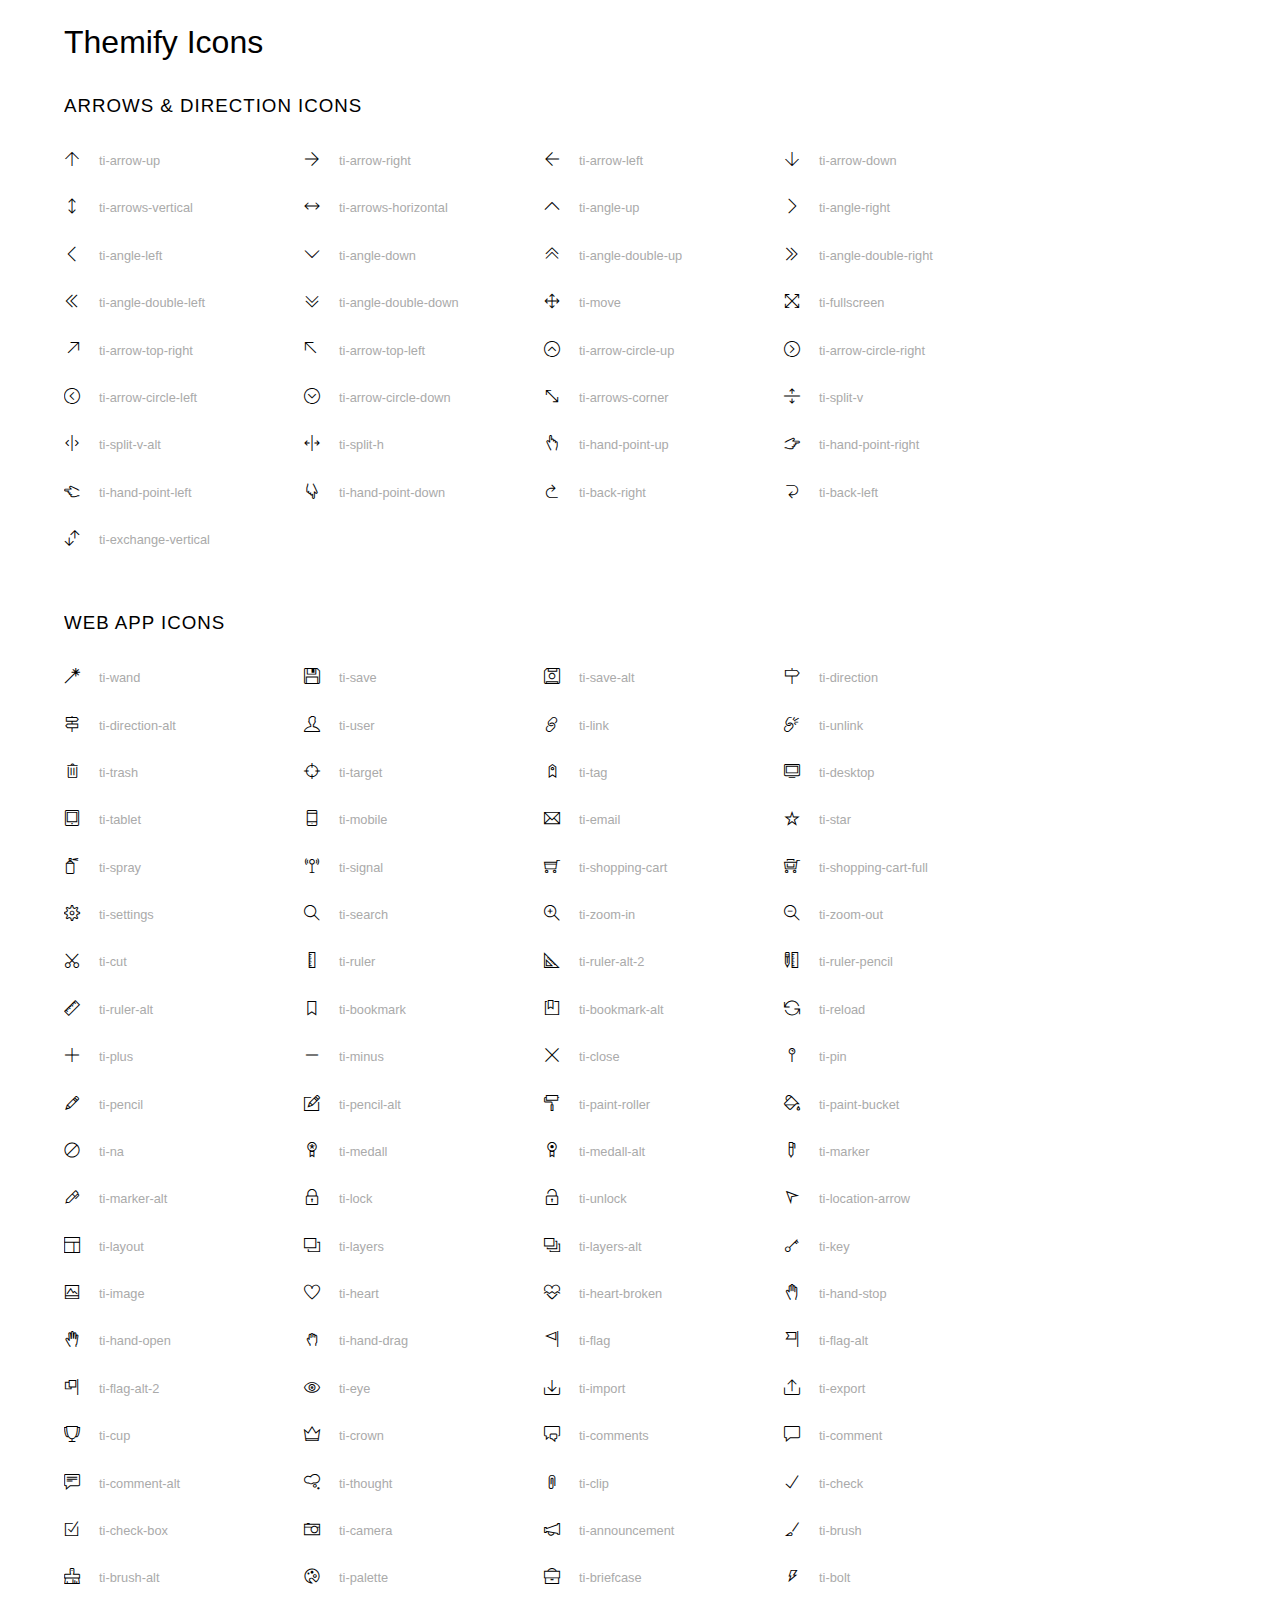
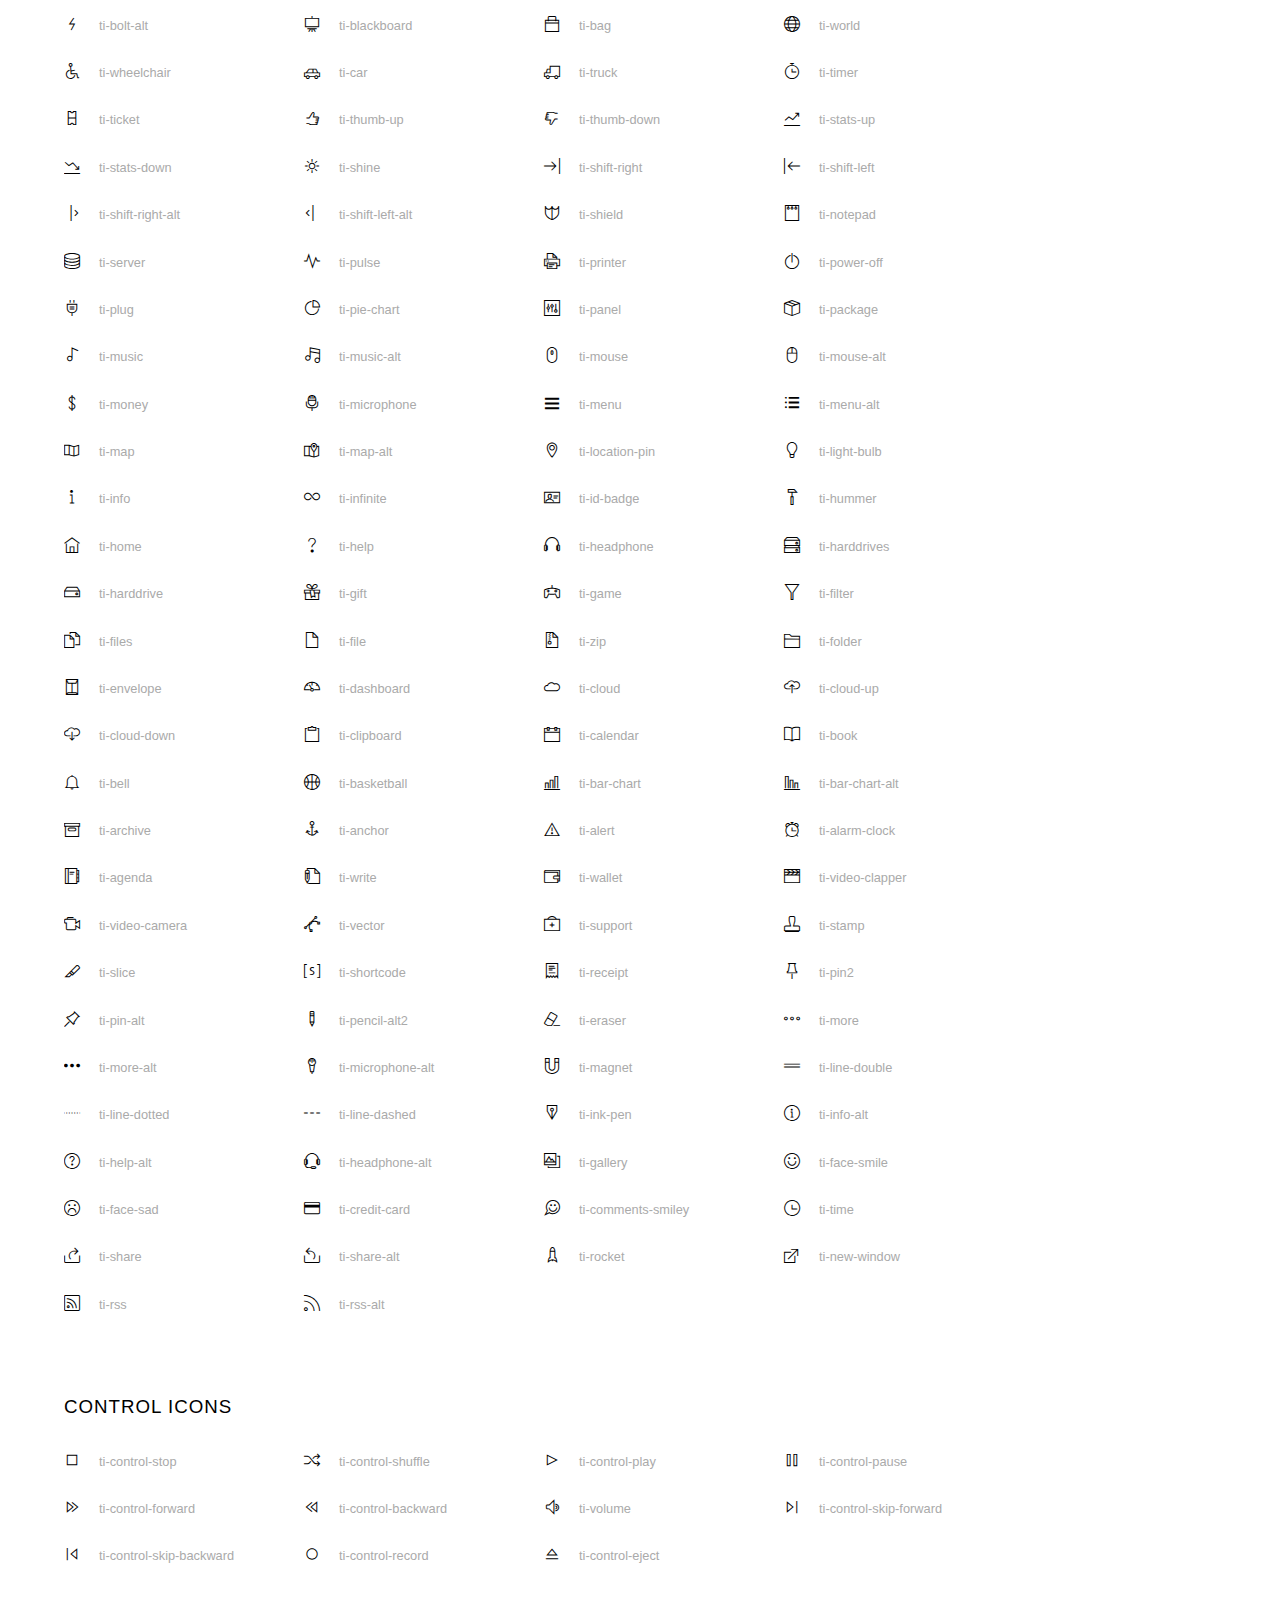
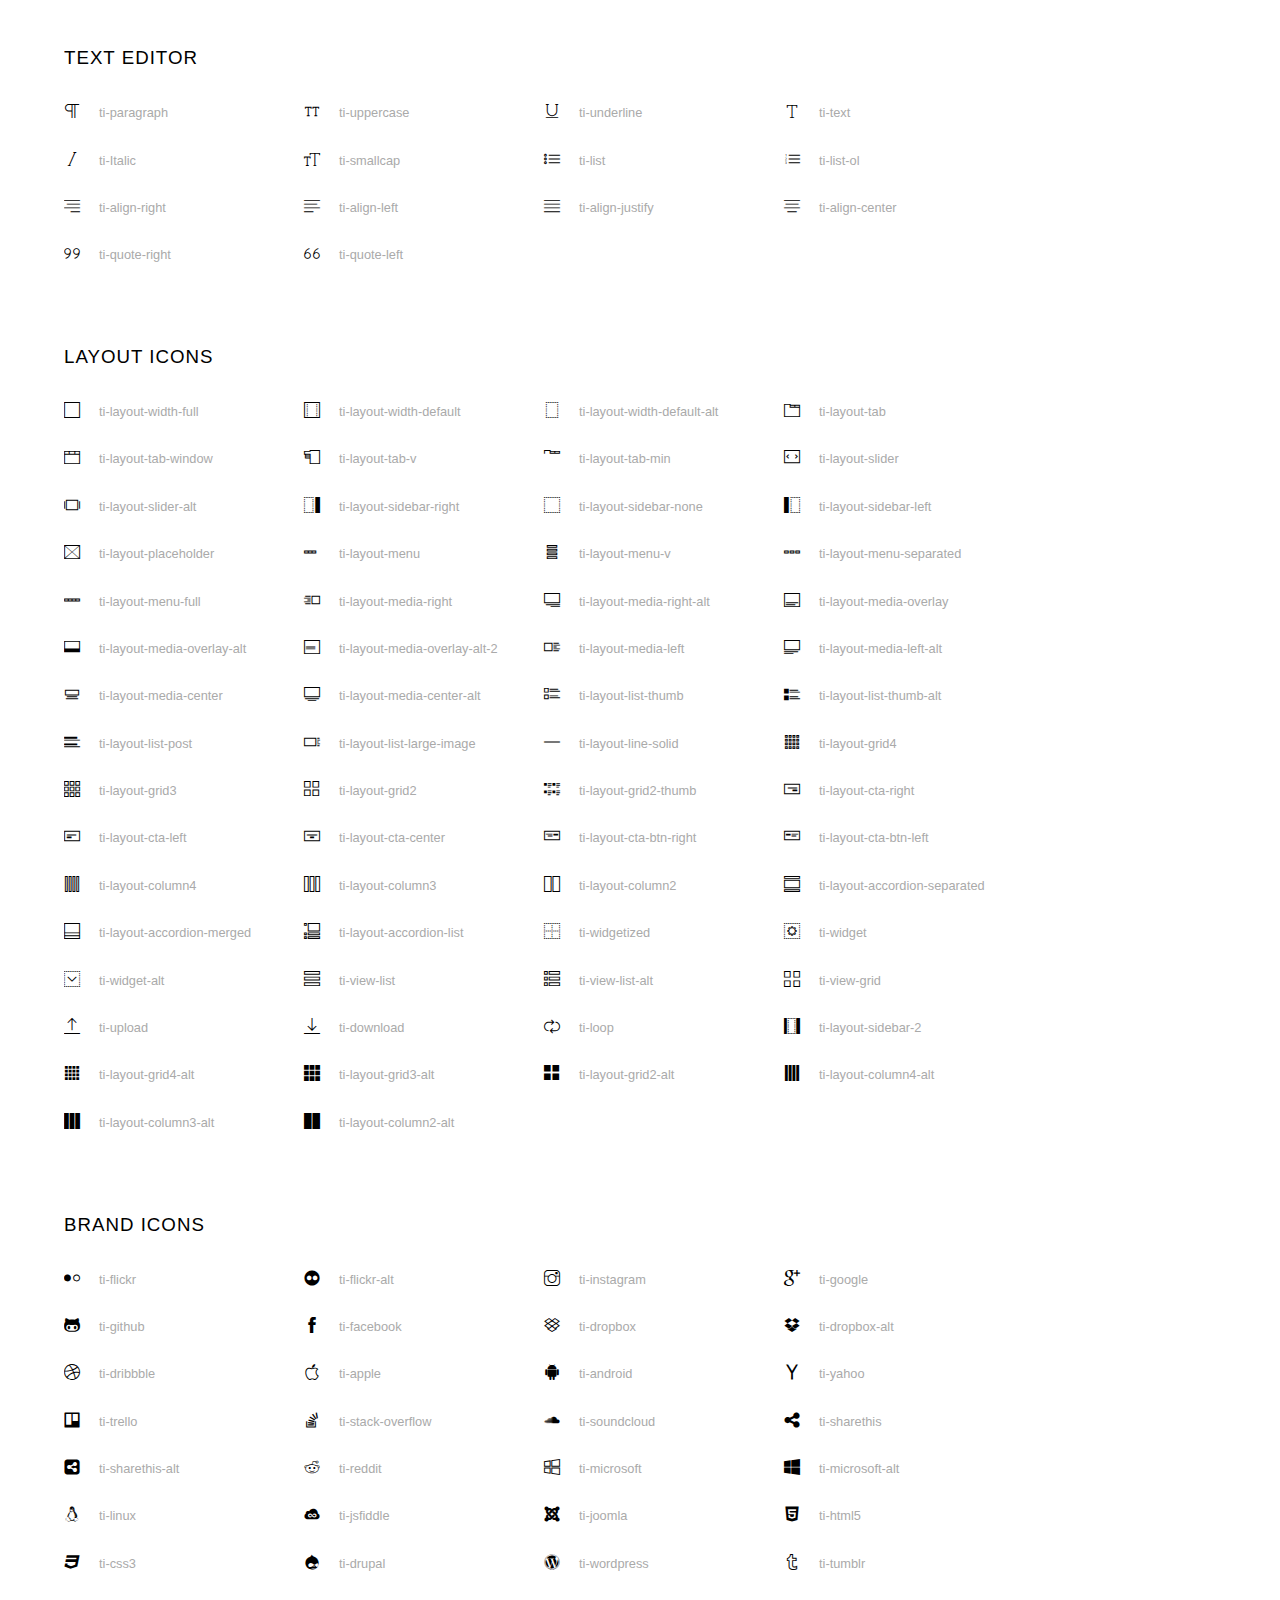
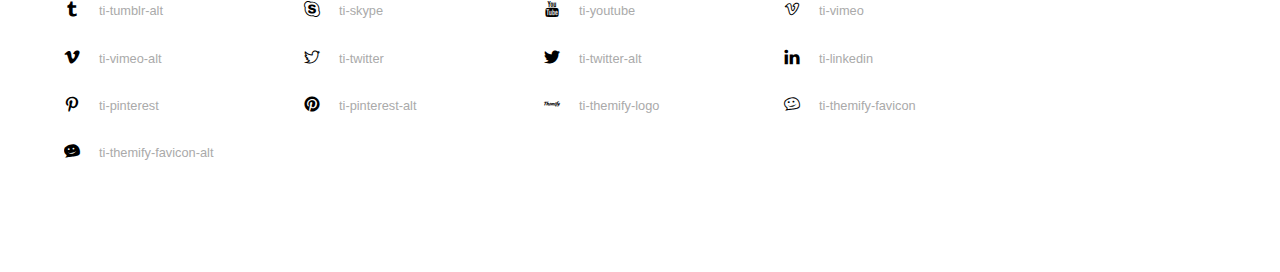
<file: assets/fonts/themify-icons/index.html>
<!doctype html>
<html>
<head>
	<meta charset="utf-8">
	<title>Themify Icon Font</title>
	<meta name="viewport" content="width=device-width">
	<link rel="stylesheet" href="demo-files/demo.css">
	<link rel="stylesheet" href="themify-icons.css">
	<!--[if lt IE 8]><!-->
	<link rel="stylesheet" href="ie7/ie7.css">
	<!--<![endif]-->
</head>
<body>
	<h1>Themify Icons</h1>

	<div class="icon-section">

		<div class="icon-section">
			<h3>Arrows &amp; Direction Icons </h3>

			<div class="icon-container">
				<span class="ti-arrow-up"></span><span class="icon-name"> ti-arrow-up</span>
			</div>
			<div class="icon-container">
				<span class="ti-arrow-right"></span><span class="icon-name"> ti-arrow-right</span>
			</div>
			<div class="icon-container">
				<span class="ti-arrow-left"></span><span class="icon-name"> ti-arrow-left</span>
			</div>
			<div class="icon-container">
				<span class="ti-arrow-down"></span><span class="icon-name"> ti-arrow-down</span>
			</div>
			<div class="icon-container">
				<span class="ti-arrows-vertical"></span><span class="icon-name"> ti-arrows-vertical</span>
			</div>
			<div class="icon-container">
				<span class="ti-arrows-horizontal"></span><span class="icon-name"> ti-arrows-horizontal</span>
			</div>
			<div class="icon-container">
				<span class="ti-angle-up"></span><span class="icon-name"> ti-angle-up</span>
			</div>
			<div class="icon-container">
				<span class="ti-angle-right"></span><span class="icon-name"> ti-angle-right</span>
			</div>
			<div class="icon-container">
				<span class="ti-angle-left"></span><span class="icon-name"> ti-angle-left</span>
			</div>
			<div class="icon-container">
				<span class="ti-angle-down"></span><span class="icon-name"> ti-angle-down</span>
			</div>	
			<div class="icon-container">
				<span class="ti-angle-double-up"></span><span class="icon-name"> ti-angle-double-up</span>
			</div>
			<div class="icon-container">
				<span class="ti-angle-double-right"></span><span class="icon-name"> ti-angle-double-right</span>
			</div>
			<div class="icon-container">
				<span class="ti-angle-double-left"></span><span class="icon-name"> ti-angle-double-left</span>
			</div>
			<div class="icon-container">
				<span class="ti-angle-double-down"></span><span class="icon-name"> ti-angle-double-down</span>
			</div>					
			<div class="icon-container">
				<span class="ti-move"></span><span class="icon-name"> ti-move</span>
			</div>
			<div class="icon-container">
				<span class="ti-fullscreen"></span><span class="icon-name"> ti-fullscreen</span>
			</div>
			<div class="icon-container">
				<span class="ti-arrow-top-right"></span><span class="icon-name"> ti-arrow-top-right</span>
			</div>
			<div class="icon-container">
				<span class="ti-arrow-top-left"></span><span class="icon-name"> ti-arrow-top-left</span>
			</div>
			<div class="icon-container">
				<span class="ti-arrow-circle-up"></span><span class="icon-name"> ti-arrow-circle-up</span>
			</div>
			<div class="icon-container">
				<span class="ti-arrow-circle-right"></span><span class="icon-name"> ti-arrow-circle-right</span>
			</div>
			<div class="icon-container">
				<span class="ti-arrow-circle-left"></span><span class="icon-name"> ti-arrow-circle-left</span>
			</div>
			<div class="icon-container">
				<span class="ti-arrow-circle-down"></span><span class="icon-name"> ti-arrow-circle-down</span>
			</div>
			<div class="icon-container">
				<span class="ti-arrows-corner"></span><span class="icon-name"> ti-arrows-corner</span>
			</div>
			<div class="icon-container">
				<span class="ti-split-v"></span><span class="icon-name"> ti-split-v</span>
			</div>

			<div class="icon-container">
				<span class="ti-split-v-alt"></span><span class="icon-name"> ti-split-v-alt</span>
			</div>
			<div class="icon-container">
				<span class="ti-split-h"></span><span class="icon-name"> ti-split-h</span>
			</div>
			<div class="icon-container">
				<span class="ti-hand-point-up"></span><span class="icon-name"> ti-hand-point-up</span>
			</div>
			<div class="icon-container">
				<span class="ti-hand-point-right"></span><span class="icon-name"> ti-hand-point-right</span>
			</div>
			<div class="icon-container">
				<span class="ti-hand-point-left"></span><span class="icon-name"> ti-hand-point-left</span>
			</div>
			<div class="icon-container">
				<span class="ti-hand-point-down"></span><span class="icon-name"> ti-hand-point-down</span>
			</div>
			<div class="icon-container">
				<span class="ti-back-right"></span><span class="icon-name"> ti-back-right</span>
			</div>
			<div class="icon-container">
				<span class="ti-back-left"></span><span class="icon-name"> ti-back-left</span>
			</div>
			<div class="icon-container">
				<span class="ti-exchange-vertical"></span><span class="icon-name"> ti-exchange-vertical</span>
			</div>

		</div> <!-- Arrows Icons -->



		<h3>Web App Icons</h3>
		
		<div class="icon-section">

			<div class="icon-container">
				<span class="ti-wand"></span><span class="icon-name"> ti-wand</span>
			</div>
			<div class="icon-container">
				<span class="ti-save"></span><span class="icon-name"> ti-save</span>
			</div>
			<div class="icon-container">
				<span class="ti-save-alt"></span><span class="icon-name"> ti-save-alt</span>
			</div>

			<div class="icon-container">
				<span class="ti-direction"></span><span class="icon-name"> ti-direction</span>
			</div>
			<div class="icon-container">
				<span class="ti-direction-alt"></span><span class="icon-name"> ti-direction-alt</span>
			</div>
			<div class="icon-container">
				<span class="ti-user"></span><span class="icon-name"> ti-user</span>
			</div>
			<div class="icon-container">
				<span class="ti-link"></span><span class="icon-name"> ti-link</span>
			</div>
			<div class="icon-container">
				<span class="ti-unlink"></span><span class="icon-name"> ti-unlink</span>
			</div>
			<div class="icon-container">
				<span class="ti-trash"></span><span class="icon-name"> ti-trash</span>
			</div>
			<div class="icon-container">
				<span class="ti-target"></span><span class="icon-name"> ti-target</span>
			</div>
			<div class="icon-container">
				<span class="ti-tag"></span><span class="icon-name"> ti-tag</span>
			</div>
			<div class="icon-container">
				<span class="ti-desktop"></span><span class="icon-name"> ti-desktop</span>
			</div>
			<div class="icon-container">
				<span class="ti-tablet"></span><span class="icon-name"> ti-tablet</span>
			</div>
			<div class="icon-container">
				<span class="ti-mobile"></span><span class="icon-name"> ti-mobile</span>
			</div>
			<div class="icon-container">
				<span class="ti-email"></span><span class="icon-name"> ti-email</span>
			</div>	
			<div class="icon-container">
				<span class="ti-star"></span><span class="icon-name"> ti-star</span>
			</div>
			<div class="icon-container">
				<span class="ti-spray"></span><span class="icon-name"> ti-spray</span>
			</div>
			<div class="icon-container">
				<span class="ti-signal"></span><span class="icon-name"> ti-signal</span>
			</div>
			<div class="icon-container">
				<span class="ti-shopping-cart"></span><span class="icon-name"> ti-shopping-cart</span>
			</div>
			<div class="icon-container">
				<span class="ti-shopping-cart-full"></span><span class="icon-name"> ti-shopping-cart-full</span>
			</div>
			<div class="icon-container">
				<span class="ti-settings"></span><span class="icon-name"> ti-settings</span>
			</div>
			<div class="icon-container">
				<span class="ti-search"></span><span class="icon-name"> ti-search</span>
			</div>
			<div class="icon-container">
				<span class="ti-zoom-in"></span><span class="icon-name"> ti-zoom-in</span>
			</div>
			<div class="icon-container">
				<span class="ti-zoom-out"></span><span class="icon-name"> ti-zoom-out</span>
			</div>
			<div class="icon-container">
				<span class="ti-cut"></span><span class="icon-name"> ti-cut</span>
			</div>
			<div class="icon-container">
				<span class="ti-ruler"></span><span class="icon-name"> ti-ruler</span>
			</div>
			<div class="icon-container">
				<span class="ti-ruler-alt-2"></span><span class="icon-name"> ti-ruler-alt-2</span>
			</div>			
			<div class="icon-container">
				<span class="ti-ruler-pencil"></span><span class="icon-name"> ti-ruler-pencil</span>
			</div>
			<div class="icon-container">
				<span class="ti-ruler-alt"></span><span class="icon-name"> ti-ruler-alt</span>
			</div>
			<div class="icon-container">
				<span class="ti-bookmark"></span><span class="icon-name"> ti-bookmark</span>
			</div>
			<div class="icon-container">
				<span class="ti-bookmark-alt"></span><span class="icon-name"> ti-bookmark-alt</span>
			</div>
			<div class="icon-container">
				<span class="ti-reload"></span><span class="icon-name"> ti-reload</span>
			</div>
			<div class="icon-container">
				<span class="ti-plus"></span><span class="icon-name"> ti-plus</span>
			</div>
			<div class="icon-container">
				<span class="ti-minus"></span><span class="icon-name"> ti-minus</span>
			</div>
			<div class="icon-container">
				<span class="ti-close"></span><span class="icon-name"> ti-close</span>
			</div>			
			<div class="icon-container">
				<span class="ti-pin"></span><span class="icon-name"> ti-pin</span>
			</div>
			<div class="icon-container">
				<span class="ti-pencil"></span><span class="icon-name"> ti-pencil</span>
			</div>
					
		  	<div class="icon-container">
				<span class="ti-pencil-alt"></span><span class="icon-name"> ti-pencil-alt</span>
			</div>
			<div class="icon-container">
				<span class="ti-paint-roller"></span><span class="icon-name"> ti-paint-roller</span>
			</div>
			<div class="icon-container">
				<span class="ti-paint-bucket"></span><span class="icon-name"> ti-paint-bucket</span>
			</div>
			<div class="icon-container">
				<span class="ti-na"></span><span class="icon-name"> ti-na</span>
			</div>
			<div class="icon-container">
				<span class="ti-medall"></span><span class="icon-name"> ti-medall</span>
			</div>
			<div class="icon-container">
				<span class="ti-medall-alt"></span><span class="icon-name"> ti-medall-alt</span>
			</div>
			<div class="icon-container">
				<span class="ti-marker"></span><span class="icon-name"> ti-marker</span>
			</div>
			<div class="icon-container">
				<span class="ti-marker-alt"></span><span class="icon-name"> ti-marker-alt</span>
			</div>

			<div class="icon-container">
				<span class="ti-lock"></span><span class="icon-name"> ti-lock</span>
			</div>
			<div class="icon-container">
				<span class="ti-unlock"></span><span class="icon-name"> ti-unlock</span>
			</div>
			<div class="icon-container">
				<span class="ti-location-arrow"></span><span class="icon-name"> ti-location-arrow</span>
			</div>
			<div class="icon-container">
				<span class="ti-layout"></span><span class="icon-name"> ti-layout</span>
			</div>
			<div class="icon-container">
				<span class="ti-layers"></span><span class="icon-name"> ti-layers</span>
			</div>
			<div class="icon-container">
				<span class="ti-layers-alt"></span><span class="icon-name"> ti-layers-alt</span>
			</div>
			<div class="icon-container">
				<span class="ti-key"></span><span class="icon-name"> ti-key</span>
			</div>
			<div class="icon-container">
				<span class="ti-image"></span><span class="icon-name"> ti-image</span>
			</div>
			<div class="icon-container">
				<span class="ti-heart"></span><span class="icon-name"> ti-heart</span>
			</div>
			<div class="icon-container">
				<span class="ti-heart-broken"></span><span class="icon-name"> ti-heart-broken</span>
			</div>
			<div class="icon-container">
				<span class="ti-hand-stop"></span><span class="icon-name"> ti-hand-stop</span>
			</div>
			<div class="icon-container">
				<span class="ti-hand-open"></span><span class="icon-name"> ti-hand-open</span>
			</div>
			<div class="icon-container">
				<span class="ti-hand-drag"></span><span class="icon-name"> ti-hand-drag</span>
			</div>
			<div class="icon-container">
				<span class="ti-flag"></span><span class="icon-name"> ti-flag</span>
			</div>
			<div class="icon-container">
				<span class="ti-flag-alt"></span><span class="icon-name"> ti-flag-alt</span>
			</div>
			<div class="icon-container">
				<span class="ti-flag-alt-2"></span><span class="icon-name"> ti-flag-alt-2</span>
			</div>
			<div class="icon-container">
				<span class="ti-eye"></span><span class="icon-name"> ti-eye</span>
			</div>
			<div class="icon-container">
				<span class="ti-import"></span><span class="icon-name"> ti-import</span>
			</div>			
			<div class="icon-container">
				<span class="ti-export"></span><span class="icon-name"> ti-export</span>
			</div>
			<div class="icon-container">
				<span class="ti-cup"></span><span class="icon-name"> ti-cup</span>
			</div>
			<div class="icon-container">
				<span class="ti-crown"></span><span class="icon-name"> ti-crown</span>
			</div>
			<div class="icon-container">
				<span class="ti-comments"></span><span class="icon-name"> ti-comments</span>
			</div>
			<div class="icon-container">
				<span class="ti-comment"></span><span class="icon-name"> ti-comment</span>
			</div>
			<div class="icon-container">
				<span class="ti-comment-alt"></span><span class="icon-name"> ti-comment-alt</span>
			</div>
			<div class="icon-container">
				<span class="ti-thought"></span><span class="icon-name"> ti-thought</span>
			</div>			
			<div class="icon-container">
				<span class="ti-clip"></span><span class="icon-name"> ti-clip</span>
			</div>

			<div class="icon-container">
				<span class="ti-check"></span><span class="icon-name"> ti-check</span>
			</div>
			<div class="icon-container">
				<span class="ti-check-box"></span><span class="icon-name"> ti-check-box</span>
			</div>
			<div class="icon-container">
				<span class="ti-camera"></span><span class="icon-name"> ti-camera</span>
			</div>
			<div class="icon-container">
				<span class="ti-announcement"></span><span class="icon-name"> ti-announcement</span>
			</div>
			<div class="icon-container">
				<span class="ti-brush"></span><span class="icon-name"> ti-brush</span>
			</div>
			<div class="icon-container">
				<span class="ti-brush-alt"></span><span class="icon-name"> ti-brush-alt</span>
			</div>
			<div class="icon-container">
				<span class="ti-palette"></span><span class="icon-name"> ti-palette</span>
			</div>			
			<div class="icon-container">
				<span class="ti-briefcase"></span><span class="icon-name"> ti-briefcase</span>
			</div>
			<div class="icon-container">
				<span class="ti-bolt"></span><span class="icon-name"> ti-bolt</span>
			</div>
			<div class="icon-container">
				<span class="ti-bolt-alt"></span><span class="icon-name"> ti-bolt-alt</span>
			</div>
			<div class="icon-container">
				<span class="ti-blackboard"></span><span class="icon-name"> ti-blackboard</span>
			</div>
			<div class="icon-container">
				<span class="ti-bag"></span><span class="icon-name"> ti-bag</span>
			</div>
			<div class="icon-container">
				<span class="ti-world"></span><span class="icon-name"> ti-world</span>
			</div>
			<div class="icon-container">
				<span class="ti-wheelchair"></span><span class="icon-name"> ti-wheelchair</span>
			</div>
			<div class="icon-container">
				<span class="ti-car"></span><span class="icon-name"> ti-car</span>
			</div>
			<div class="icon-container">
				<span class="ti-truck"></span><span class="icon-name"> ti-truck</span>
			</div>
			<div class="icon-container">
				<span class="ti-timer"></span><span class="icon-name"> ti-timer</span>
			</div>
			<div class="icon-container">
				<span class="ti-ticket"></span><span class="icon-name"> ti-ticket</span>
			</div>
			<div class="icon-container">
				<span class="ti-thumb-up"></span><span class="icon-name"> ti-thumb-up</span>
			</div>
			<div class="icon-container">
				<span class="ti-thumb-down"></span><span class="icon-name"> ti-thumb-down</span>
			</div>

			<div class="icon-container">
				<span class="ti-stats-up"></span><span class="icon-name"> ti-stats-up</span>
			</div>
			<div class="icon-container">
				<span class="ti-stats-down"></span><span class="icon-name"> ti-stats-down</span>
			</div>
			<div class="icon-container">
				<span class="ti-shine"></span><span class="icon-name"> ti-shine</span>
			</div>
			<div class="icon-container">
				<span class="ti-shift-right"></span><span class="icon-name"> ti-shift-right</span>
			</div>
			<div class="icon-container">
				<span class="ti-shift-left"></span><span class="icon-name"> ti-shift-left</span>
			</div>

			<div class="icon-container">
				<span class="ti-shift-right-alt"></span><span class="icon-name"> ti-shift-right-alt</span>
			</div>
			<div class="icon-container">
				<span class="ti-shift-left-alt"></span><span class="icon-name"> ti-shift-left-alt</span>
			</div>
			<div class="icon-container">
				<span class="ti-shield"></span><span class="icon-name"> ti-shield</span>
			</div>
			<div class="icon-container">
				<span class="ti-notepad"></span><span class="icon-name"> ti-notepad</span>
			</div>
			<div class="icon-container">
				<span class="ti-server"></span><span class="icon-name"> ti-server</span>
			</div>

			<div class="icon-container">
				<span class="ti-pulse"></span><span class="icon-name"> ti-pulse</span>
			</div>
			<div class="icon-container">
				<span class="ti-printer"></span><span class="icon-name"> ti-printer</span>
			</div>
			<div class="icon-container">
				<span class="ti-power-off"></span><span class="icon-name"> ti-power-off</span>
			</div>
			<div class="icon-container">
				<span class="ti-plug"></span><span class="icon-name"> ti-plug</span>
			</div>
			<div class="icon-container">
				<span class="ti-pie-chart"></span><span class="icon-name"> ti-pie-chart</span>
			</div>

			<div class="icon-container">
				<span class="ti-panel"></span><span class="icon-name"> ti-panel</span>
			</div>
			<div class="icon-container">
				<span class="ti-package"></span><span class="icon-name"> ti-package</span>
			</div>
			<div class="icon-container">
				<span class="ti-music"></span><span class="icon-name"> ti-music</span>
			</div>
			<div class="icon-container">
				<span class="ti-music-alt"></span><span class="icon-name"> ti-music-alt</span>
			</div>
			<div class="icon-container">
				<span class="ti-mouse"></span><span class="icon-name"> ti-mouse</span>
			</div>
			<div class="icon-container">
				<span class="ti-mouse-alt"></span><span class="icon-name"> ti-mouse-alt</span>
			</div>
			<div class="icon-container">
				<span class="ti-money"></span><span class="icon-name"> ti-money</span>
			</div>
			<div class="icon-container">
				<span class="ti-microphone"></span><span class="icon-name"> ti-microphone</span>
			</div>
			<div class="icon-container">
				<span class="ti-menu"></span><span class="icon-name"> ti-menu</span>
			</div>
			<div class="icon-container">
				<span class="ti-menu-alt"></span><span class="icon-name"> ti-menu-alt</span>
			</div>
			<div class="icon-container">
				<span class="ti-map"></span><span class="icon-name"> ti-map</span>
			</div>
			<div class="icon-container">
				<span class="ti-map-alt"></span><span class="icon-name"> ti-map-alt</span>
			</div>

			<div class="icon-container">
				<span class="ti-location-pin"></span><span class="icon-name"> ti-location-pin</span>
			</div>

			<div class="icon-container">
				<span class="ti-light-bulb"></span><span class="icon-name"> ti-light-bulb</span>
			</div>
			<div class="icon-container">
				<span class="ti-info"></span><span class="icon-name"> ti-info</span>
			</div>
			<div class="icon-container">
				<span class="ti-infinite"></span><span class="icon-name"> ti-infinite</span>
			</div>
			<div class="icon-container">
				<span class="ti-id-badge"></span><span class="icon-name"> ti-id-badge</span>
			</div>
			<div class="icon-container">
				<span class="ti-hummer"></span><span class="icon-name"> ti-hummer</span>
			</div>
			<div class="icon-container">
				<span class="ti-home"></span><span class="icon-name"> ti-home</span>
			</div>
			<div class="icon-container">
				<span class="ti-help"></span><span class="icon-name"> ti-help</span>
			</div>
			<div class="icon-container">
				<span class="ti-headphone"></span><span class="icon-name"> ti-headphone</span>
			</div>
			<div class="icon-container">
				<span class="ti-harddrives"></span><span class="icon-name"> ti-harddrives</span>
			</div>
			<div class="icon-container">
				<span class="ti-harddrive"></span><span class="icon-name"> ti-harddrive</span>
			</div>
			<div class="icon-container">
				<span class="ti-gift"></span><span class="icon-name"> ti-gift</span>
			</div>
			<div class="icon-container">
				<span class="ti-game"></span><span class="icon-name"> ti-game</span>
			</div>
			<div class="icon-container">
				<span class="ti-filter"></span><span class="icon-name"> ti-filter</span>
			</div>
			<div class="icon-container">
				<span class="ti-files"></span><span class="icon-name"> ti-files</span>
			</div>
			<div class="icon-container">
				<span class="ti-file"></span><span class="icon-name"> ti-file</span>
			</div>
			<div class="icon-container">
				<span class="ti-zip"></span><span class="icon-name"> ti-zip</span>
			</div>
			<div class="icon-container">
				<span class="ti-folder"></span><span class="icon-name"> ti-folder</span>
			</div>			
			<div class="icon-container">
				<span class="ti-envelope"></span><span class="icon-name"> ti-envelope</span>
			</div>


			<div class="icon-container">
				<span class="ti-dashboard"></span><span class="icon-name"> ti-dashboard</span>
			</div>
			<div class="icon-container">
				<span class="ti-cloud"></span><span class="icon-name"> ti-cloud</span>
			</div>
			<div class="icon-container">
				<span class="ti-cloud-up"></span><span class="icon-name"> ti-cloud-up</span>
			</div>
			<div class="icon-container">
				<span class="ti-cloud-down"></span><span class="icon-name"> ti-cloud-down</span>
			</div>
			<div class="icon-container">
				<span class="ti-clipboard"></span><span class="icon-name"> ti-clipboard</span>
			</div>
			<div class="icon-container">
				<span class="ti-calendar"></span><span class="icon-name"> ti-calendar</span>
			</div>
			<div class="icon-container">
				<span class="ti-book"></span><span class="icon-name"> ti-book</span>
			</div>
			<div class="icon-container">
				<span class="ti-bell"></span><span class="icon-name"> ti-bell</span>
			</div>
			<div class="icon-container">
				<span class="ti-basketball"></span><span class="icon-name"> ti-basketball</span>
			</div>
			<div class="icon-container">
				<span class="ti-bar-chart"></span><span class="icon-name"> ti-bar-chart</span>
			</div>
			<div class="icon-container">
				<span class="ti-bar-chart-alt"></span><span class="icon-name"> ti-bar-chart-alt</span>
			</div>


			<div class="icon-container">
				<span class="ti-archive"></span><span class="icon-name"> ti-archive</span>
			</div>
			<div class="icon-container">
				<span class="ti-anchor"></span><span class="icon-name"> ti-anchor</span>
			</div>

			<div class="icon-container">
				<span class="ti-alert"></span><span class="icon-name"> ti-alert</span>
			</div>
			<div class="icon-container">
				<span class="ti-alarm-clock"></span><span class="icon-name"> ti-alarm-clock</span>
			</div>
			<div class="icon-container">
				<span class="ti-agenda"></span><span class="icon-name"> ti-agenda</span>
			</div>
			<div class="icon-container">
				<span class="ti-write"></span><span class="icon-name"> ti-write</span>
			</div>

			<div class="icon-container">
				<span class="ti-wallet"></span><span class="icon-name"> ti-wallet</span>
			</div>
			<div class="icon-container">
				<span class="ti-video-clapper"></span><span class="icon-name"> ti-video-clapper</span>
			</div>
			<div class="icon-container">
				<span class="ti-video-camera"></span><span class="icon-name"> ti-video-camera</span>
			</div>
			<div class="icon-container">
				<span class="ti-vector"></span><span class="icon-name"> ti-vector</span>
			</div>

			<div class="icon-container">
				<span class="ti-support"></span><span class="icon-name"> ti-support</span>
			</div>
			<div class="icon-container">
				<span class="ti-stamp"></span><span class="icon-name"> ti-stamp</span>
			</div>
			<div class="icon-container">
				<span class="ti-slice"></span><span class="icon-name"> ti-slice</span>
			</div>
			<div class="icon-container">
				<span class="ti-shortcode"></span><span class="icon-name"> ti-shortcode</span>
			</div>
			<div class="icon-container">
				<span class="ti-receipt"></span><span class="icon-name"> ti-receipt</span>
			</div>
			<div class="icon-container">
				<span class="ti-pin2"></span><span class="icon-name"> ti-pin2</span>
			</div>
			<div class="icon-container">
				<span class="ti-pin-alt"></span><span class="icon-name"> ti-pin-alt</span>
			</div>
			<div class="icon-container">
				<span class="ti-pencil-alt2"></span><span class="icon-name"> ti-pencil-alt2</span>
			</div>
			<div class="icon-container">
				<span class="ti-eraser"></span><span class="icon-name"> ti-eraser</span>
			</div>			
			<div class="icon-container">
				<span class="ti-more"></span><span class="icon-name"> ti-more</span>
			</div>
			<div class="icon-container">
				<span class="ti-more-alt"></span><span class="icon-name"> ti-more-alt</span>
			</div>
			<div class="icon-container">
				<span class="ti-microphone-alt"></span><span class="icon-name"> ti-microphone-alt</span>
			</div>
			<div class="icon-container">
				<span class="ti-magnet"></span><span class="icon-name"> ti-magnet</span>
			</div>
			<div class="icon-container">
				<span class="ti-line-double"></span><span class="icon-name"> ti-line-double</span>
			</div>
			<div class="icon-container">
				<span class="ti-line-dotted"></span><span class="icon-name"> ti-line-dotted</span>
			</div>
			<div class="icon-container">
				<span class="ti-line-dashed"></span><span class="icon-name"> ti-line-dashed</span>
			</div>

			<div class="icon-container">
				<span class="ti-ink-pen"></span><span class="icon-name"> ti-ink-pen</span>
			</div>
			<div class="icon-container">
				<span class="ti-info-alt"></span><span class="icon-name"> ti-info-alt</span>
			</div>
			<div class="icon-container">
				<span class="ti-help-alt"></span><span class="icon-name"> ti-help-alt</span>
			</div>
			<div class="icon-container">
				<span class="ti-headphone-alt"></span><span class="icon-name"> ti-headphone-alt</span>
			</div>

			<div class="icon-container">
				<span class="ti-gallery"></span><span class="icon-name"> ti-gallery</span>
			</div>
			<div class="icon-container">
				<span class="ti-face-smile"></span><span class="icon-name"> ti-face-smile</span>
			</div>
			<div class="icon-container">
				<span class="ti-face-sad"></span><span class="icon-name"> ti-face-sad</span>
			</div>
			<div class="icon-container">
				<span class="ti-credit-card"></span><span class="icon-name"> ti-credit-card</span>
			</div>
			<div class="icon-container">
				<span class="ti-comments-smiley"></span><span class="icon-name"> ti-comments-smiley</span>
			</div>
			<div class="icon-container">
				<span class="ti-time"></span><span class="icon-name"> ti-time</span>
			</div>
			<div class="icon-container">
				<span class="ti-share"></span><span class="icon-name"> ti-share</span>
			</div>
			<div class="icon-container">
				<span class="ti-share-alt"></span><span class="icon-name"> ti-share-alt</span>
			</div>
			<div class="icon-container">
				<span class="ti-rocket"></span><span class="icon-name"> ti-rocket</span>
			</div>

			<div class="icon-container">
				<span class="ti-new-window"></span><span class="icon-name"> ti-new-window</span>
			</div>

			<div class="icon-container">
				<span class="ti-rss"></span><span class="icon-name"> ti-rss</span>
			</div>

			<div class="icon-container">
				<span class="ti-rss-alt"></span><span class="icon-name"> ti-rss-alt</span>
			</div>
			
		</div><!-- Web App Icons -->


		<div class="icon-section">
			<h3>Control Icons</h3>
			<div class="icon-container">
				<span class="ti-control-stop"></span><span class="icon-name"> ti-control-stop</span>
			</div>
			<div class="icon-container">
				<span class="ti-control-shuffle"></span><span class="icon-name"> ti-control-shuffle</span>
			</div>
			<div class="icon-container">
				<span class="ti-control-play"></span><span class="icon-name"> ti-control-play</span>
			</div>
			<div class="icon-container">
				<span class="ti-control-pause"></span><span class="icon-name"> ti-control-pause</span>
			</div>
			<div class="icon-container">
				<span class="ti-control-forward"></span><span class="icon-name"> ti-control-forward</span>
			</div>
			<div class="icon-container">
				<span class="ti-control-backward"></span><span class="icon-name"> ti-control-backward</span>
			</div>	
			<div class="icon-container">
				<span class="ti-volume"></span><span class="icon-name"> ti-volume</span>
			</div>
			<div class="icon-container">
				<span class="ti-control-skip-forward"></span><span class="icon-name"> ti-control-skip-forward</span>
			</div>
			<div class="icon-container">
				<span class="ti-control-skip-backward"></span><span class="icon-name"> ti-control-skip-backward</span>
			</div>
			<div class="icon-container">
				<span class="ti-control-record"></span><span class="icon-name"> ti-control-record</span>
			</div>
			<div class="icon-container">
				<span class="ti-control-eject"></span><span class="icon-name"> ti-control-eject</span>
			</div>			
		</div> <!-- Control Icons -->


		<div class="icon-section">
			<h3>Text Editor</h3>

			<div class="icon-container">
				<span class="ti-paragraph"></span><span class="icon-name"> ti-paragraph</span>
			</div>
			<div class="icon-container">
				<span class="ti-uppercase"></span><span class="icon-name"> ti-uppercase</span>
			</div>

			<div class="icon-container">
				<span class="ti-underline"></span><span class="icon-name"> ti-underline</span>
			</div>
			<div class="icon-container">
				<span class="ti-text"></span><span class="icon-name"> ti-text</span>
			</div>
			<div class="icon-container">
				<span class="ti-Italic"></span><span class="icon-name"> ti-Italic</span>
			</div>
			<div class="icon-container">
				<span class="ti-smallcap"></span><span class="icon-name"> ti-smallcap</span>
			</div>
			<div class="icon-container">
				<span class="ti-list"></span><span class="icon-name"> ti-list</span>
			</div>
			<div class="icon-container">
				<span class="ti-list-ol"></span><span class="icon-name"> ti-list-ol</span>
			</div>
			<div class="icon-container">
				<span class="ti-align-right"></span><span class="icon-name"> ti-align-right</span>
			</div>
			<div class="icon-container">
				<span class="ti-align-left"></span><span class="icon-name"> ti-align-left</span>
			</div>
			<div class="icon-container">
				<span class="ti-align-justify"></span><span class="icon-name"> ti-align-justify</span>
			</div>
			<div class="icon-container">
				<span class="ti-align-center"></span><span class="icon-name"> ti-align-center</span>
			</div>
			<div class="icon-container">
				<span class="ti-quote-right"></span><span class="icon-name"> ti-quote-right</span>
			</div>
			<div class="icon-container">
				<span class="ti-quote-left"></span><span class="icon-name"> ti-quote-left</span>
			</div>

		</div> <!-- Text Editor -->



		<div class="icon-section">
			<h3>Layout Icons</h3>
			<div class="icon-container">
				<span class="ti-layout-width-full"></span><span class="icon-name"> ti-layout-width-full</span>
			</div>
			<div class="icon-container">
				<span class="ti-layout-width-default"></span><span class="icon-name"> ti-layout-width-default</span>
			</div>
			<div class="icon-container">
				<span class="ti-layout-width-default-alt"></span><span class="icon-name"> ti-layout-width-default-alt</span>
			</div>
			<div class="icon-container">
				<span class="ti-layout-tab"></span><span class="icon-name"> ti-layout-tab</span>
			</div>
			<div class="icon-container">
				<span class="ti-layout-tab-window"></span><span class="icon-name"> ti-layout-tab-window</span>
			</div>
			<div class="icon-container">
				<span class="ti-layout-tab-v"></span><span class="icon-name"> ti-layout-tab-v</span>
			</div>
			<div class="icon-container">
				<span class="ti-layout-tab-min"></span><span class="icon-name"> ti-layout-tab-min</span>
			</div>
			<div class="icon-container">
				<span class="ti-layout-slider"></span><span class="icon-name"> ti-layout-slider</span>
			</div>
			<div class="icon-container">
				<span class="ti-layout-slider-alt"></span><span class="icon-name"> ti-layout-slider-alt</span>
			</div>
			<div class="icon-container">
				<span class="ti-layout-sidebar-right"></span><span class="icon-name"> ti-layout-sidebar-right</span>
			</div>
			<div class="icon-container">
				<span class="ti-layout-sidebar-none"></span><span class="icon-name"> ti-layout-sidebar-none</span>
			</div>
			<div class="icon-container">
				<span class="ti-layout-sidebar-left"></span><span class="icon-name"> ti-layout-sidebar-left</span>
			</div>
			<div class="icon-container">
				<span class="ti-layout-placeholder"></span><span class="icon-name"> ti-layout-placeholder</span>
			</div>
			<div class="icon-container">
				<span class="ti-layout-menu"></span><span class="icon-name"> ti-layout-menu</span>
			</div>
			<div class="icon-container">
				<span class="ti-layout-menu-v"></span><span class="icon-name"> ti-layout-menu-v</span>
			</div>
			<div class="icon-container">
				<span class="ti-layout-menu-separated"></span><span class="icon-name"> ti-layout-menu-separated</span>
			</div>
			<div class="icon-container">
				<span class="ti-layout-menu-full"></span><span class="icon-name"> ti-layout-menu-full</span>
			</div>
			<div class="icon-container">
				<span class="ti-layout-media-right"></span><span class="icon-name"> ti-layout-media-right</span>
			</div>
			<div class="icon-container">
				<span class="ti-layout-media-right-alt"></span><span class="icon-name"> ti-layout-media-right-alt</span>
			</div>
			<div class="icon-container">
				<span class="ti-layout-media-overlay"></span><span class="icon-name"> ti-layout-media-overlay</span>
			</div>
			<div class="icon-container">
				<span class="ti-layout-media-overlay-alt"></span><span class="icon-name"> ti-layout-media-overlay-alt</span>
			</div>
			<div class="icon-container">
				<span class="ti-layout-media-overlay-alt-2"></span><span class="icon-name"> ti-layout-media-overlay-alt-2</span>
			</div>
			<div class="icon-container">
				<span class="ti-layout-media-left"></span><span class="icon-name"> ti-layout-media-left</span>
			</div>
			<div class="icon-container">
				<span class="ti-layout-media-left-alt"></span><span class="icon-name"> ti-layout-media-left-alt</span>
			</div>
			<div class="icon-container">
				<span class="ti-layout-media-center"></span><span class="icon-name"> ti-layout-media-center</span>
			</div>
			<div class="icon-container">
				<span class="ti-layout-media-center-alt"></span><span class="icon-name"> ti-layout-media-center-alt</span>
			</div>
			<div class="icon-container">
				<span class="ti-layout-list-thumb"></span><span class="icon-name"> ti-layout-list-thumb</span>
			</div>
			<div class="icon-container">
				<span class="ti-layout-list-thumb-alt"></span><span class="icon-name"> ti-layout-list-thumb-alt</span>
			</div>
			<div class="icon-container">
				<span class="ti-layout-list-post"></span><span class="icon-name"> ti-layout-list-post</span>
			</div>
			<div class="icon-container">
				<span class="ti-layout-list-large-image"></span><span class="icon-name"> ti-layout-list-large-image</span>
			</div>
			<div class="icon-container">
				<span class="ti-layout-line-solid"></span><span class="icon-name"> ti-layout-line-solid</span>
			</div>
			<div class="icon-container">
				<span class="ti-layout-grid4"></span><span class="icon-name"> ti-layout-grid4</span>
			</div>
			<div class="icon-container">
				<span class="ti-layout-grid3"></span><span class="icon-name"> ti-layout-grid3</span>
			</div>
			<div class="icon-container">
				<span class="ti-layout-grid2"></span><span class="icon-name"> ti-layout-grid2</span>
			</div>
			<div class="icon-container">
				<span class="ti-layout-grid2-thumb"></span><span class="icon-name"> ti-layout-grid2-thumb</span>
			</div>
			<div class="icon-container">
				<span class="ti-layout-cta-right"></span><span class="icon-name"> ti-layout-cta-right</span>
			</div>
			<div class="icon-container">
				<span class="ti-layout-cta-left"></span><span class="icon-name"> ti-layout-cta-left</span>
			</div>
			<div class="icon-container">
				<span class="ti-layout-cta-center"></span><span class="icon-name"> ti-layout-cta-center</span>
			</div>
			<div class="icon-container">
				<span class="ti-layout-cta-btn-right"></span><span class="icon-name"> ti-layout-cta-btn-right</span>
			</div>
			<div class="icon-container">
				<span class="ti-layout-cta-btn-left"></span><span class="icon-name"> ti-layout-cta-btn-left</span>
			</div>
			<div class="icon-container">
				<span class="ti-layout-column4"></span><span class="icon-name"> ti-layout-column4</span>
			</div>
			<div class="icon-container">
				<span class="ti-layout-column3"></span><span class="icon-name"> ti-layout-column3</span>
			</div>
			<div class="icon-container">
				<span class="ti-layout-column2"></span><span class="icon-name"> ti-layout-column2</span>
			</div>
			<div class="icon-container">
				<span class="ti-layout-accordion-separated"></span><span class="icon-name"> ti-layout-accordion-separated</span>
			</div>
			<div class="icon-container">
				<span class="ti-layout-accordion-merged"></span><span class="icon-name"> ti-layout-accordion-merged</span>
			</div>
			<div class="icon-container">
				<span class="ti-layout-accordion-list"></span><span class="icon-name"> ti-layout-accordion-list</span>
			</div>
			<div class="icon-container">
				<span class="ti-widgetized"></span><span class="icon-name"> ti-widgetized</span>
			</div>
			<div class="icon-container">
				<span class="ti-widget"></span><span class="icon-name"> ti-widget</span>
			</div>
			<div class="icon-container">
				<span class="ti-widget-alt"></span><span class="icon-name"> ti-widget-alt</span>
			</div>
			<div class="icon-container">
				<span class="ti-view-list"></span><span class="icon-name"> ti-view-list</span>
			</div>
			<div class="icon-container">
				<span class="ti-view-list-alt"></span><span class="icon-name"> ti-view-list-alt</span>
			</div>
			<div class="icon-container">
				<span class="ti-view-grid"></span><span class="icon-name"> ti-view-grid</span>
			</div>
			<div class="icon-container">
				<span class="ti-upload"></span><span class="icon-name"> ti-upload</span>
			</div>
			<div class="icon-container">
				<span class="ti-download"></span><span class="icon-name"> ti-download</span>
			</div>	
			<div class="icon-container">
				<span class="ti-loop"></span><span class="icon-name"> ti-loop</span>
			</div>
			<div class="icon-container">
				<span class="ti-layout-sidebar-2"></span><span class="icon-name"> ti-layout-sidebar-2</span>
			</div>
			<div class="icon-container">
				<span class="ti-layout-grid4-alt"></span><span class="icon-name"> ti-layout-grid4-alt</span>
			</div>
			<div class="icon-container">
				<span class="ti-layout-grid3-alt"></span><span class="icon-name"> ti-layout-grid3-alt</span>
			</div>
			<div class="icon-container">
				<span class="ti-layout-grid2-alt"></span><span class="icon-name"> ti-layout-grid2-alt</span>
			</div>
			<div class="icon-container">
				<span class="ti-layout-column4-alt"></span><span class="icon-name"> ti-layout-column4-alt</span>
			</div>
			<div class="icon-container">
				<span class="ti-layout-column3-alt"></span><span class="icon-name"> ti-layout-column3-alt</span>
			</div>
			<div class="icon-container">
				<span class="ti-layout-column2-alt"></span><span class="icon-name"> ti-layout-column2-alt</span>
			</div>		


		</div> <!-- Layout Icons -->


		<div class="icon-section">
			<h3>Brand Icons</h3>

			<div class="icon-container">
				<span class="ti-flickr"></span><span class="icon-name"> ti-flickr</span>
			</div>
			<div class="icon-container">
				<span class="ti-flickr-alt"></span><span class="icon-name"> ti-flickr-alt</span>
			</div>			
			<div class="icon-container">
				<span class="ti-instagram"></span><span class="icon-name"> ti-instagram</span>
			</div>
			<div class="icon-container">
				<span class="ti-google"></span><span class="icon-name"> ti-google</span>
			</div>
			<div class="icon-container">
				<span class="ti-github"></span><span class="icon-name"> ti-github</span>
			</div>

			<div class="icon-container">
				<span class="ti-facebook"></span><span class="icon-name"> ti-facebook</span>
			</div>
			<div class="icon-container">
				<span class="ti-dropbox"></span><span class="icon-name"> ti-dropbox</span>
			</div>
			<div class="icon-container">
				<span class="ti-dropbox-alt"></span><span class="icon-name"> ti-dropbox-alt</span>
			</div>
			<div class="icon-container">
				<span class="ti-dribbble"></span><span class="icon-name"> ti-dribbble</span>
			</div>
			<div class="icon-container">
				<span class="ti-apple"></span><span class="icon-name"> ti-apple</span>
			</div>
			<div class="icon-container">
				<span class="ti-android"></span><span class="icon-name"> ti-android</span>
			</div>
			<div class="icon-container">
				<span class="ti-yahoo"></span><span class="icon-name"> ti-yahoo</span>
			</div>
			<div class="icon-container">
				<span class="ti-trello"></span><span class="icon-name"> ti-trello</span>
			</div>
			<div class="icon-container">
				<span class="ti-stack-overflow"></span><span class="icon-name"> ti-stack-overflow</span>
			</div>
			<div class="icon-container">
				<span class="ti-soundcloud"></span><span class="icon-name"> ti-soundcloud</span>
			</div>
			<div class="icon-container">
				<span class="ti-sharethis"></span><span class="icon-name"> ti-sharethis</span>
			</div>
			<div class="icon-container">
				<span class="ti-sharethis-alt"></span><span class="icon-name"> ti-sharethis-alt</span>
			</div>
			<div class="icon-container">
				<span class="ti-reddit"></span><span class="icon-name"> ti-reddit</span>
			</div>

			<div class="icon-container">
				<span class="ti-microsoft"></span><span class="icon-name"> ti-microsoft</span>
			</div>
			<div class="icon-container">
				<span class="ti-microsoft-alt"></span><span class="icon-name"> ti-microsoft-alt</span>
			</div>
			<div class="icon-container">
				<span class="ti-linux"></span><span class="icon-name"> ti-linux</span>
			</div>
			<div class="icon-container">
				<span class="ti-jsfiddle"></span><span class="icon-name"> ti-jsfiddle</span>
			</div>
			<div class="icon-container">
				<span class="ti-joomla"></span><span class="icon-name"> ti-joomla</span>
			</div>
			<div class="icon-container">
				<span class="ti-html5"></span><span class="icon-name"> ti-html5</span>
			</div>
			<div class="icon-container">
				<span class="ti-css3"></span><span class="icon-name"> ti-css3</span>
			</div>	
			<div class="icon-container">
				<span class="ti-drupal"></span><span class="icon-name"> ti-drupal</span>
			</div>
			<div class="icon-container">
				<span class="ti-wordpress"></span><span class="icon-name"> ti-wordpress</span>
			</div>		
			<div class="icon-container">
				<span class="ti-tumblr"></span><span class="icon-name"> ti-tumblr</span>
			</div>
			<div class="icon-container">
				<span class="ti-tumblr-alt"></span><span class="icon-name"> ti-tumblr-alt</span>
			</div>
			<div class="icon-container">
				<span class="ti-skype"></span><span class="icon-name"> ti-skype</span>
			</div>
			<div class="icon-container">
				<span class="ti-youtube"></span><span class="icon-name"> ti-youtube</span>
			</div>
			<div class="icon-container">
				<span class="ti-vimeo"></span><span class="icon-name"> ti-vimeo</span>
			</div>
			<div class="icon-container">
				<span class="ti-vimeo-alt"></span><span class="icon-name"> ti-vimeo-alt</span>
			</div>			
			<div class="icon-container">
				<span class="ti-twitter"></span><span class="icon-name"> ti-twitter</span>
			</div>
			<div class="icon-container">
				<span class="ti-twitter-alt"></span><span class="icon-name"> ti-twitter-alt</span>
			</div>
			<div class="icon-container">
				<span class="ti-linkedin"></span><span class="icon-name"> ti-linkedin</span>
			</div>
			<div class="icon-container">
				<span class="ti-pinterest"></span><span class="icon-name"> ti-pinterest</span>
			</div>

			<div class="icon-container">
				<span class="ti-pinterest-alt"></span><span class="icon-name"> ti-pinterest-alt</span>
			</div>
			<div class="icon-container">
				<span class="ti-themify-logo"></span><span class="icon-name"> ti-themify-logo</span>
			</div>
			<div class="icon-container">
				<span class="ti-themify-favicon"></span><span class="icon-name"> ti-themify-favicon</span>
			</div>
			<div class="icon-container">
				<span class="ti-themify-favicon-alt"></span><span class="icon-name"> ti-themify-favicon-alt</span>
			</div>

		</div> <!-- brand Icons -->

	</div>

</body>
</html>
</file>
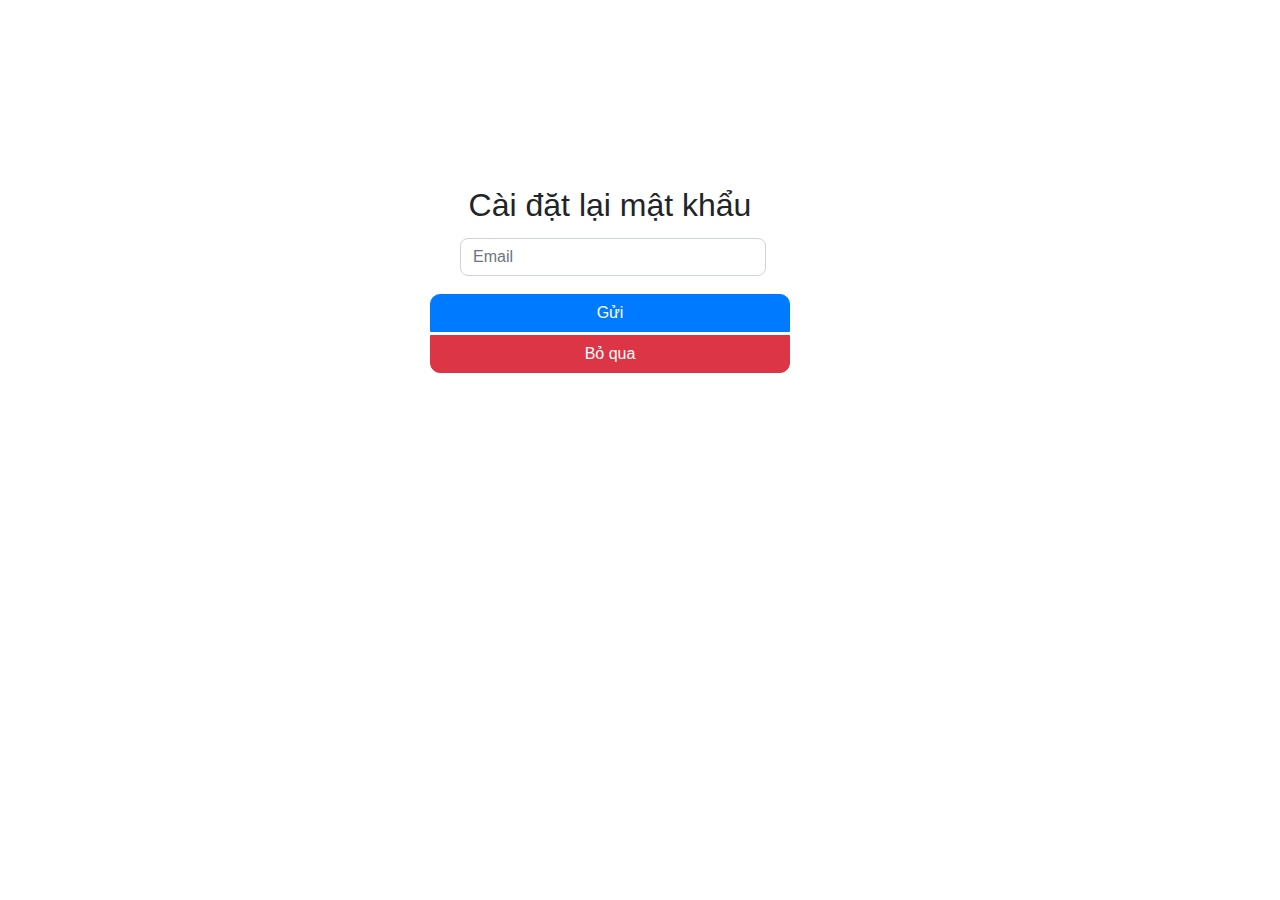
<file: ResetPass.html>
<!DOCTYPE html>
<html lang="en">
<head>
    <meta charset="UTF-8">
    <meta http-equiv="X-UA-Compatible" content="IE=edge">
    <meta name="viewport" content="width=device-width, initial-scale=1.0">
    <link rel="stylesheet" href="./assets/css/Acount.css">
    <link rel="stylesheet" href="./assets/fonts/themify-icons/themify-icons.css">
    <link rel="stylesheet" href="./assets/Bootstrap/function/bootstrap.min.css">
    <link rel="stylesheet" href="https://maxcdn.bootstrapcdn.com/bootstrap/4.5.2/css/bootstrap.min.css">
    <script src="https://ajax.googleapis.com/ajax/libs/jquery/3.5.1/jquery.min.js"></script>
    <script src="https://cdnjs.cloudflare.com/ajax/libs/popper.js/1.16.0/umd/popper.min.js"></script>
    <script src="https://maxcdn.bootstrapcdn.com/bootstrap/4.5.2/js/bootstrap.min.js"></script>

    <title>Reset Pass</title>
</head>
<body>
    <div id="main">
        <div class="container" style="width: 450px;">
            <div class="truchinh">
                <div class="form-group text-center">
                    <h2 class="text-center ">Cài đặt lại mật khẩu</h2>
                    <input id="" class="form-control" type="email" name="email" placeholder="Email">
                    <div class="btn-group-vertical">
                        <button type="button" class="btn btn-primary ">Gửi</button>
                        <button type="button" class="btn btn-danger ">Bỏ qua</button>
                    </div>
                </div>
            </div>
        </div>
    </div>
</body>
</html>
</file>
<file: assets/fonts/themify-icons/demo-files/demo.css>
body {
	font: normal 1em/1.5em Arial, Helvetica, sans-serif;
	max-width: 90%;
	margin: 30px auto 0;
}
h1, h3 {
	font-weight: normal;
}
h3 {
	font-size: 1.4;
	text-transform: uppercase;
	letter-spacing: 1px;
}

.icon-section {
	margin: 0 0 3em;
	clear: both;
	overflow: hidden;
}
.icon-container {
	width: 240px; 
	padding: .7em 0;
	float: left; 
	position: relative;
	text-align: left;
}
.icon-container [class^="ti-"], 
.icon-container [class*=" ti-"] {
	color: #000;
	position: absolute;
	margin-top: 3px;
	transition: .3s;
}
.icon-container:hover [class^="ti-"],
.icon-container:hover [class*=" ti-"] {
	font-size: 2.2em;
	margin-top: -5px;
}
.icon-container:hover .icon-name {
	color: #000;
}
.icon-name {
	color: #aaa;
	margin-left: 35px;
	font-size: .8em;
	transition: .3s;
}
.icon-container:hover .icon-name {
	margin-left: 45px;
}
</file>
<file: assets/fonts/themify-icons/themify-icons.css>
@font-face {
	font-family: 'themify';
	src:url('fonts/themify.eot?-fvbane');
	src:url('fonts/themify.eot?#iefix-fvbane') format('embedded-opentype'),
		url('fonts/themify.woff?-fvbane') format('woff'),
		url('fonts/themify.ttf?-fvbane') format('truetype'),
		url('fonts/themify.svg?-fvbane#themify') format('svg');
	font-weight: normal;
	font-style: normal;
}

[class^="ti-"], [class*=" ti-"] {
	font-family: 'themify';
	speak: none;
	font-style: normal;
	font-weight: normal;
	font-variant: normal;
	text-transform: none;
	line-height: 1;

	/* Better Font Rendering =========== */
	-webkit-font-smoothing: antialiased;
	-moz-osx-font-smoothing: grayscale;
}

.ti-wand:before {
	content: "\e600";
}
.ti-volume:before {
	content: "\e601";
}
.ti-user:before {
	content: "\e602";
}
.ti-unlock:before {
	content: "\e603";
}
.ti-unlink:before {
	content: "\e604";
}
.ti-trash:before {
	content: "\e605";
}
.ti-thought:before {
	content: "\e606";
}
.ti-target:before {
	content: "\e607";
}
.ti-tag:before {
	content: "\e608";
}
.ti-tablet:before {
	content: "\e609";
}
.ti-star:before {
	content: "\e60a";
}
.ti-spray:before {
	content: "\e60b";
}
.ti-signal:before {
	content: "\e60c";
}
.ti-shopping-cart:before {
	content: "\e60d";
}
.ti-shopping-cart-full:before {
	content: "\e60e";
}
.ti-settings:before {
	content: "\e60f";
}
.ti-search:before {
	content: "\e610";
}
.ti-zoom-in:before {
	content: "\e611";
}
.ti-zoom-out:before {
	content: "\e612";
}
.ti-cut:before {
	content: "\e613";
}
.ti-ruler:before {
	content: "\e614";
}
.ti-ruler-pencil:before {
	content: "\e615";
}
.ti-ruler-alt:before {
	content: "\e616";
}
.ti-bookmark:before {
	content: "\e617";
}
.ti-bookmark-alt:before {
	content: "\e618";
}
.ti-reload:before {
	content: "\e619";
}
.ti-plus:before {
	content: "\e61a";
}
.ti-pin:before {
	content: "\e61b";
}
.ti-pencil:before {
	content: "\e61c";
}
.ti-pencil-alt:before {
	content: "\e61d";
}
.ti-paint-roller:before {
	content: "\e61e";
}
.ti-paint-bucket:before {
	content: "\e61f";
}
.ti-na:before {
	content: "\e620";
}
.ti-mobile:before {
	content: "\e621";
}
.ti-minus:before {
	content: "\e622";
}
.ti-medall:before {
	content: "\e623";
}
.ti-medall-alt:before {
	content: "\e624";
}
.ti-marker:before {
	content: "\e625";
}
.ti-marker-alt:before {
	content: "\e626";
}
.ti-arrow-up:before {
	content: "\e627";
}
.ti-arrow-right:before {
	content: "\e628";
}
.ti-arrow-left:before {
	content: "\e629";
}
.ti-arrow-down:before {
	content: "\e62a";
}
.ti-lock:before {
	content: "\e62b";
}
.ti-location-arrow:before {
	content: "\e62c";
}
.ti-link:before {
	content: "\e62d";
}
.ti-layout:before {
	content: "\e62e";
}
.ti-layers:before {
	content: "\e62f";
}
.ti-layers-alt:before {
	content: "\e630";
}
.ti-key:before {
	content: "\e631";
}
.ti-import:before {
	content: "\e632";
}
.ti-image:before {
	content: "\e633";
}
.ti-heart:before {
	content: "\e634";
}
.ti-heart-broken:before {
	content: "\e635";
}
.ti-hand-stop:before {
	content: "\e636";
}
.ti-hand-open:before {
	content: "\e637";
}
.ti-hand-drag:before {
	content: "\e638";
}
.ti-folder:before {
	content: "\e639";
}
.ti-flag:before {
	content: "\e63a";
}
.ti-flag-alt:before {
	content: "\e63b";
}
.ti-flag-alt-2:before {
	content: "\e63c";
}
.ti-eye:before {
	content: "\e63d";
}
.ti-export:before {
	content: "\e63e";
}
.ti-exchange-vertical:before {
	content: "\e63f";
}
.ti-desktop:before {
	content: "\e640";
}
.ti-cup:before {
	content: "\e641";
}
.ti-crown:before {
	content: "\e642";
}
.ti-comments:before {
	content: "\e643";
}
.ti-comment:before {
	content: "\e644";
}
.ti-comment-alt:before {
	content: "\e645";
}
.ti-close:before {
	content: "\e646";
}
.ti-clip:before {
	content: "\e647";
}
.ti-angle-up:before {
	content: "\e648";
}
.ti-angle-right:before {
	content: "\e649";
}
.ti-angle-left:before {
	content: "\e64a";
}
.ti-angle-down:before {
	content: "\e64b";
}
.ti-check:before {
	content: "\e64c";
}
.ti-check-box:before {
	content: "\e64d";
}
.ti-camera:before {
	content: "\e64e";
}
.ti-announcement:before {
	content: "\e64f";
}
.ti-brush:before {
	content: "\e650";
}
.ti-briefcase:before {
	content: "\e651";
}
.ti-bolt:before {
	content: "\e652";
}
.ti-bolt-alt:before {
	content: "\e653";
}
.ti-blackboard:before {
	content: "\e654";
}
.ti-bag:before {
	content: "\e655";
}
.ti-move:before {
	content: "\e656";
}
.ti-arrows-vertical:before {
	content: "\e657";
}
.ti-arrows-horizontal:before {
	content: "\e658";
}
.ti-fullscreen:before {
	content: "\e659";
}
.ti-arrow-top-right:before {
	content: "\e65a";
}
.ti-arrow-top-left:before {
	content: "\e65b";
}
.ti-arrow-circle-up:before {
	content: "\e65c";
}
.ti-arrow-circle-right:before {
	content: "\e65d";
}
.ti-arrow-circle-left:before {
	content: "\e65e";
}
.ti-arrow-circle-down:before {
	content: "\e65f";
}
.ti-angle-double-up:before {
	content: "\e660";
}
.ti-angle-double-right:before {
	content: "\e661";
}
.ti-angle-double-left:before {
	content: "\e662";
}
.ti-angle-double-down:before {
	content: "\e663";
}
.ti-zip:before {
	content: "\e664";
}
.ti-world:before {
	content: "\e665";
}
.ti-wheelchair:before {
	content: "\e666";
}
.ti-view-list:before {
	content: "\e667";
}
.ti-view-list-alt:before {
	content: "\e668";
}
.ti-view-grid:before {
	content: "\e669";
}
.ti-uppercase:before {
	content: "\e66a";
}
.ti-upload:before {
	content: "\e66b";
}
.ti-underline:before {
	content: "\e66c";
}
.ti-truck:before {
	content: "\e66d";
}
.ti-timer:before {
	content: "\e66e";
}
.ti-ticket:before {
	content: "\e66f";
}
.ti-thumb-up:before {
	content: "\e670";
}
.ti-thumb-down:before {
	content: "\e671";
}
.ti-text:before {
	content: "\e672";
}
.ti-stats-up:before {
	content: "\e673";
}
.ti-stats-down:before {
	content: "\e674";
}
.ti-split-v:before {
	content: "\e675";
}
.ti-split-h:before {
	content: "\e676";
}
.ti-smallcap:before {
	content: "\e677";
}
.ti-shine:before {
	content: "\e678";
}
.ti-shift-right:before {
	content: "\e679";
}
.ti-shift-left:before {
	content: "\e67a";
}
.ti-shield:before {
	content: "\e67b";
}
.ti-notepad:before {
	content: "\e67c";
}
.ti-server:before {
	content: "\e67d";
}
.ti-quote-right:before {
	content: "\e67e";
}
.ti-quote-left:before {
	content: "\e67f";
}
.ti-pulse:before {
	content: "\e680";
}
.ti-printer:before {
	content: "\e681";
}
.ti-power-off:before {
	content: "\e682";
}
.ti-plug:before {
	content: "\e683";
}
.ti-pie-chart:before {
	content: "\e684";
}
.ti-paragraph:before {
	content: "\e685";
}
.ti-panel:before {
	content: "\e686";
}
.ti-package:before {
	content: "\e687";
}
.ti-music:before {
	content: "\e688";
}
.ti-music-alt:before {
	content: "\e689";
}
.ti-mouse:before {
	content: "\e68a";
}
.ti-mouse-alt:before {
	content: "\e68b";
}
.ti-money:before {
	content: "\e68c";
}
.ti-microphone:before {
	content: "\e68d";
}
.ti-menu:before {
	content: "\e68e";
}
.ti-menu-alt:before {
	content: "\e68f";
}
.ti-map:before {
	content: "\e690";
}
.ti-map-alt:before {
	content: "\e691";
}
.ti-loop:before {
	content: "\e692";
}
.ti-location-pin:before {
	content: "\e693";
}
.ti-list:before {
	content: "\e694";
}
.ti-light-bulb:before {
	content: "\e695";
}
.ti-Italic:before {
	content: "\e696";
}
.ti-info:before {
	content: "\e697";
}
.ti-infinite:before {
	content: "\e698";
}
.ti-id-badge:before {
	content: "\e699";
}
.ti-hummer:before {
	content: "\e69a";
}
.ti-home:before {
	content: "\e69b";
}
.ti-help:before {
	content: "\e69c";
}
.ti-headphone:before {
	content: "\e69d";
}
.ti-harddrives:before {
	content: "\e69e";
}
.ti-harddrive:before {
	content: "\e69f";
}
.ti-gift:before {
	content: "\e6a0";
}
.ti-game:before {
	content: "\e6a1";
}
.ti-filter:before {
	content: "\e6a2";
}
.ti-files:before {
	content: "\e6a3";
}
.ti-file:before {
	content: "\e6a4";
}
.ti-eraser:before {
	content: "\e6a5";
}
.ti-envelope:before {
	content: "\e6a6";
}
.ti-download:before {
	content: "\e6a7";
}
.ti-direction:before {
	content: "\e6a8";
}
.ti-direction-alt:before {
	content: "\e6a9";
}
.ti-dashboard:before {
	content: "\e6aa";
}
.ti-control-stop:before {
	content: "\e6ab";
}
.ti-control-shuffle:before {
	content: "\e6ac";
}
.ti-control-play:before {
	content: "\e6ad";
}
.ti-control-pause:before {
	content: "\e6ae";
}
.ti-control-forward:before {
	content: "\e6af";
}
.ti-control-backward:before {
	content: "\e6b0";
}
.ti-cloud:before {
	content: "\e6b1";
}
.ti-cloud-up:before {
	content: "\e6b2";
}
.ti-cloud-down:before {
	content: "\e6b3";
}
.ti-clipboard:before {
	content: "\e6b4";
}
.ti-car:before {
	content: "\e6b5";
}
.ti-calendar:before {
	content: "\e6b6";
}
.ti-book:before {
	content: "\e6b7";
}
.ti-bell:before {
	content: "\e6b8";
}
.ti-basketball:before {
	content: "\e6b9";
}
.ti-bar-chart:before {
	content: "\e6ba";
}
.ti-bar-chart-alt:before {
	content: "\e6bb";
}
.ti-back-right:before {
	content: "\e6bc";
}
.ti-back-left:before {
	content: "\e6bd";
}
.ti-arrows-corner:before {
	content: "\e6be";
}
.ti-archive:before {
	content: "\e6bf";
}
.ti-anchor:before {
	content: "\e6c0";
}
.ti-align-right:before {
	content: "\e6c1";
}
.ti-align-left:before {
	content: "\e6c2";
}
.ti-align-justify:before {
	content: "\e6c3";
}
.ti-align-center:before {
	content: "\e6c4";
}
.ti-alert:before {
	content: "\e6c5";
}
.ti-alarm-clock:before {
	content: "\e6c6";
}
.ti-agenda:before {
	content: "\e6c7";
}
.ti-write:before {
	content: "\e6c8";
}
.ti-window:before {
	content: "\e6c9";
}
.ti-widgetized:before {
	content: "\e6ca";
}
.ti-widget:before {
	content: "\e6cb";
}
.ti-widget-alt:before {
	content: "\e6cc";
}
.ti-wallet:before {
	content: "\e6cd";
}
.ti-video-clapper:before {
	content: "\e6ce";
}
.ti-video-camera:before {
	content: "\e6cf";
}
.ti-vector:before {
	content: "\e6d0";
}
.ti-themify-logo:before {
	content: "\e6d1";
}
.ti-themify-favicon:before {
	content: "\e6d2";
}
.ti-themify-favicon-alt:before {
	content: "\e6d3";
}
.ti-support:before {
	content: "\e6d4";
}
.ti-stamp:before {
	content: "\e6d5";
}
.ti-split-v-alt:before {
	content: "\e6d6";
}
.ti-slice:before {
	content: "\e6d7";
}
.ti-shortcode:before {
	content: "\e6d8";
}
.ti-shift-right-alt:before {
	content: "\e6d9";
}
.ti-shift-left-alt:before {
	content: "\e6da";
}
.ti-ruler-alt-2:before {
	content: "\e6db";
}
.ti-receipt:before {
	content: "\e6dc";
}
.ti-pin2:before {
	content: "\e6dd";
}
.ti-pin-alt:before {
	content: "\e6de";
}
.ti-pencil-alt2:before {
	content: "\e6df";
}
.ti-palette:before {
	content: "\e6e0";
}
.ti-more:before {
	content: "\e6e1";
}
.ti-more-alt:before {
	content: "\e6e2";
}
.ti-microphone-alt:before {
	content: "\e6e3";
}
.ti-magnet:before {
	content: "\e6e4";
}
.ti-line-double:before {
	content: "\e6e5";
}
.ti-line-dotted:before {
	content: "\e6e6";
}
.ti-line-dashed:before {
	content: "\e6e7";
}
.ti-layout-width-full:before {
	content: "\e6e8";
}
.ti-layout-width-default:before {
	content: "\e6e9";
}
.ti-layout-width-default-alt:before {
	content: "\e6ea";
}
.ti-layout-tab:before {
	content: "\e6eb";
}
.ti-layout-tab-window:before {
	content: "\e6ec";
}
.ti-layout-tab-v:before {
	content: "\e6ed";
}
.ti-layout-tab-min:before {
	content: "\e6ee";
}
.ti-layout-slider:before {
	content: "\e6ef";
}
.ti-layout-slider-alt:before {
	content: "\e6f0";
}
.ti-layout-sidebar-right:before {
	content: "\e6f1";
}
.ti-layout-sidebar-none:before {
	content: "\e6f2";
}
.ti-layout-sidebar-left:before {
	content: "\e6f3";
}
.ti-layout-placeholder:before {
	content: "\e6f4";
}
.ti-layout-menu:before {
	content: "\e6f5";
}
.ti-layout-menu-v:before {
	content: "\e6f6";
}
.ti-layout-menu-separated:before {
	content: "\e6f7";
}
.ti-layout-menu-full:before {
	content: "\e6f8";
}
.ti-layout-media-right-alt:before {
	content: "\e6f9";
}
.ti-layout-media-right:before {
	content: "\e6fa";
}
.ti-layout-media-overlay:before {
	content: "\e6fb";
}
.ti-layout-media-overlay-alt:before {
	content: "\e6fc";
}
.ti-layout-media-overlay-alt-2:before {
	content: "\e6fd";
}
.ti-layout-media-left-alt:before {
	content: "\e6fe";
}
.ti-layout-media-left:before {
	content: "\e6ff";
}
.ti-layout-media-center-alt:before {
	content: "\e700";
}
.ti-layout-media-center:before {
	content: "\e701";
}
.ti-layout-list-thumb:before {
	content: "\e702";
}
.ti-layout-list-thumb-alt:before {
	content: "\e703";
}
.ti-layout-list-post:before {
	content: "\e704";
}
.ti-layout-list-large-image:before {
	content: "\e705";
}
.ti-layout-line-solid:before {
	content: "\e706";
}
.ti-layout-grid4:before {
	content: "\e707";
}
.ti-layout-grid3:before {
	content: "\e708";
}
.ti-layout-grid2:before {
	content: "\e709";
}
.ti-layout-grid2-thumb:before {
	content: "\e70a";
}
.ti-layout-cta-right:before {
	content: "\e70b";
}
.ti-layout-cta-left:before {
	content: "\e70c";
}
.ti-layout-cta-center:before {
	content: "\e70d";
}
.ti-layout-cta-btn-right:before {
	content: "\e70e";
}
.ti-layout-cta-btn-left:before {
	content: "\e70f";
}
.ti-layout-column4:before {
	content: "\e710";
}
.ti-layout-column3:before {
	content: "\e711";
}
.ti-layout-column2:before {
	content: "\e712";
}
.ti-layout-accordion-separated:before {
	content: "\e713";
}
.ti-layout-accordion-merged:before {
	content: "\e714";
}
.ti-layout-accordion-list:before {
	content: "\e715";
}
.ti-ink-pen:before {
	content: "\e716";
}
.ti-info-alt:before {
	content: "\e717";
}
.ti-help-alt:before {
	content: "\e718";
}
.ti-headphone-alt:before {
	content: "\e719";
}
.ti-hand-point-up:before {
	content: "\e71a";
}
.ti-hand-point-right:before {
	content: "\e71b";
}
.ti-hand-point-left:before {
	content: "\e71c";
}
.ti-hand-point-down:before {
	content: "\e71d";
}
.ti-gallery:before {
	content: "\e71e";
}
.ti-face-smile:before {
	content: "\e71f";
}
.ti-face-sad:before {
	content: "\e720";
}
.ti-credit-card:before {
	content: "\e721";
}
.ti-control-skip-forward:before {
	content: "\e722";
}
.ti-control-skip-backward:before {
	content: "\e723";
}
.ti-control-record:before {
	content: "\e724";
}
.ti-control-eject:before {
	content: "\e725";
}
.ti-comments-smiley:before {
	content: "\e726";
}
.ti-brush-alt:before {
	content: "\e727";
}
.ti-youtube:before {
	content: "\e728";
}
.ti-vimeo:before {
	content: "\e729";
}
.ti-twitter:before {
	content: "\e72a";
}
.ti-time:before {
	content: "\e72b";
}
.ti-tumblr:before {
	content: "\e72c";
}
.ti-skype:before {
	content: "\e72d";
}
.ti-share:before {
	content: "\e72e";
}
.ti-share-alt:before {
	content: "\e72f";
}
.ti-rocket:before {
	content: "\e730";
}
.ti-pinterest:before {
	content: "\e731";
}
.ti-new-window:before {
	content: "\e732";
}
.ti-microsoft:before {
	content: "\e733";
}
.ti-list-ol:before {
	content: "\e734";
}
.ti-linkedin:before {
	content: "\e735";
}
.ti-layout-sidebar-2:before {
	content: "\e736";
}
.ti-layout-grid4-alt:before {
	content: "\e737";
}
.ti-layout-grid3-alt:before {
	content: "\e738";
}
.ti-layout-grid2-alt:before {
	content: "\e739";
}
.ti-layout-column4-alt:before {
	content: "\e73a";
}
.ti-layout-column3-alt:before {
	content: "\e73b";
}
.ti-layout-column2-alt:before {
	content: "\e73c";
}
.ti-instagram:before {
	content: "\e73d";
}
.ti-google:before {
	content: "\e73e";
}
.ti-github:before {
	content: "\e73f";
}
.ti-flickr:before {
	content: "\e740";
}
.ti-facebook:before {
	content: "\e741";
}
.ti-dropbox:before {
	content: "\e742";
}
.ti-dribbble:before {
	content: "\e743";
}
.ti-apple:before {
	content: "\e744";
}
.ti-android:before {
	content: "\e745";
}
.ti-save:before {
	content: "\e746";
}
.ti-save-alt:before {
	content: "\e747";
}
.ti-yahoo:before {
	content: "\e748";
}
.ti-wordpress:before {
	content: "\e749";
}
.ti-vimeo-alt:before {
	content: "\e74a";
}
.ti-twitter-alt:before {
	content: "\e74b";
}
.ti-tumblr-alt:before {
	content: "\e74c";
}
.ti-trello:before {
	content: "\e74d";
}
.ti-stack-overflow:before {
	content: "\e74e";
}
.ti-soundcloud:before {
	content: "\e74f";
}
.ti-sharethis:before {
	content: "\e750";
}
.ti-sharethis-alt:before {
	content: "\e751";
}
.ti-reddit:before {
	content: "\e752";
}
.ti-pinterest-alt:before {
	content: "\e753";
}
.ti-microsoft-alt:before {
	content: "\e754";
}
.ti-linux:before {
	content: "\e755";
}
.ti-jsfiddle:before {
	content: "\e756";
}
.ti-joomla:before {
	content: "\e757";
}
.ti-html5:before {
	content: "\e758";
}
.ti-flickr-alt:before {
	content: "\e759";
}
.ti-email:before {
	content: "\e75a";
}
.ti-drupal:before {
	content: "\e75b";
}
.ti-dropbox-alt:before {
	content: "\e75c";
}
.ti-css3:before {
	content: "\e75d";
}
.ti-rss:before {
	content: "\e75e";
}
.ti-rss-alt:before {
	content: "\e75f";
}
</file>
<file: assets/fonts/themify-icons/ie7/ie7.css>
.ti-wand {
	*zoom: expression(this.runtimeStyle['zoom'] = '1', this.innerHTML = '&#xe600;');
}
.ti-volume {
	*zoom: expression(this.runtimeStyle['zoom'] = '1', this.innerHTML = '&#xe601;');
}
.ti-user {
	*zoom: expression(this.runtimeStyle['zoom'] = '1', this.innerHTML = '&#xe602;');
}
.ti-unlock {
	*zoom: expression(this.runtimeStyle['zoom'] = '1', this.innerHTML = '&#xe603;');
}
.ti-unlink {
	*zoom: expression(this.runtimeStyle['zoom'] = '1', this.innerHTML = '&#xe604;');
}
.ti-trash {
	*zoom: expression(this.runtimeStyle['zoom'] = '1', this.innerHTML = '&#xe605;');
}
.ti-thought {
	*zoom: expression(this.runtimeStyle['zoom'] = '1', this.innerHTML = '&#xe606;');
}
.ti-target {
	*zoom: expression(this.runtimeStyle['zoom'] = '1', this.innerHTML = '&#xe607;');
}
.ti-tag {
	*zoom: expression(this.runtimeStyle['zoom'] = '1', this.innerHTML = '&#xe608;');
}
.ti-tablet {
	*zoom: expression(this.runtimeStyle['zoom'] = '1', this.innerHTML = '&#xe609;');
}
.ti-star {
	*zoom: expression(this.runtimeStyle['zoom'] = '1', this.innerHTML = '&#xe60a;');
}
.ti-spray {
	*zoom: expression(this.runtimeStyle['zoom'] = '1', this.innerHTML = '&#xe60b;');
}
.ti-signal {
	*zoom: expression(this.runtimeStyle['zoom'] = '1', this.innerHTML = '&#xe60c;');
}
.ti-shopping-cart {
	*zoom: expression(this.runtimeStyle['zoom'] = '1', this.innerHTML = '&#xe60d;');
}
.ti-shopping-cart-full {
	*zoom: expression(this.runtimeStyle['zoom'] = '1', this.innerHTML = '&#xe60e;');
}
.ti-settings {
	*zoom: expression(this.runtimeStyle['zoom'] = '1', this.innerHTML = '&#xe60f;');
}
.ti-search {
	*zoom: expression(this.runtimeStyle['zoom'] = '1', this.innerHTML = '&#xe610;');
}
.ti-zoom-in {
	*zoom: expression(this.runtimeStyle['zoom'] = '1', this.innerHTML = '&#xe611;');
}
.ti-zoom-out {
	*zoom: expression(this.runtimeStyle['zoom'] = '1', this.innerHTML = '&#xe612;');
}
.ti-cut {
	*zoom: expression(this.runtimeStyle['zoom'] = '1', this.innerHTML = '&#xe613;');
}
.ti-ruler {
	*zoom: expression(this.runtimeStyle['zoom'] = '1', this.innerHTML = '&#xe614;');
}
.ti-ruler-pencil {
	*zoom: expression(this.runtimeStyle['zoom'] = '1', this.innerHTML = '&#xe615;');
}
.ti-ruler-alt {
	*zoom: expression(this.runtimeStyle['zoom'] = '1', this.innerHTML = '&#xe616;');
}
.ti-bookmark {
	*zoom: expression(this.runtimeStyle['zoom'] = '1', this.innerHTML = '&#xe617;');
}
.ti-bookmark-alt {
	*zoom: expression(this.runtimeStyle['zoom'] = '1', this.innerHTML = '&#xe618;');
}
.ti-reload {
	*zoom: expression(this.runtimeStyle['zoom'] = '1', this.innerHTML = '&#xe619;');
}
.ti-plus {
	*zoom: expression(this.runtimeStyle['zoom'] = '1', this.innerHTML = '&#xe61a;');
}
.ti-pin {
	*zoom: expression(this.runtimeStyle['zoom'] = '1', this.innerHTML = '&#xe61b;');
}
.ti-pencil {
	*zoom: expression(this.runtimeStyle['zoom'] = '1', this.innerHTML = '&#xe61c;');
}
.ti-pencil-alt {
	*zoom: expression(this.runtimeStyle['zoom'] = '1', this.innerHTML = '&#xe61d;');
}
.ti-paint-roller {
	*zoom: expression(this.runtimeStyle['zoom'] = '1', this.innerHTML = '&#xe61e;');
}
.ti-paint-bucket {
	*zoom: expression(this.runtimeStyle['zoom'] = '1', this.innerHTML = '&#xe61f;');
}
.ti-na {
	*zoom: expression(this.runtimeStyle['zoom'] = '1', this.innerHTML = '&#xe620;');
}
.ti-mobile {
	*zoom: expression(this.runtimeStyle['zoom'] = '1', this.innerHTML = '&#xe621;');
}
.ti-minus {
	*zoom: expression(this.runtimeStyle['zoom'] = '1', this.innerHTML = '&#xe622;');
}
.ti-medall {
	*zoom: expression(this.runtimeStyle['zoom'] = '1', this.innerHTML = '&#xe623;');
}
.ti-medall-alt {
	*zoom: expression(this.runtimeStyle['zoom'] = '1', this.innerHTML = '&#xe624;');
}
.ti-marker {
	*zoom: expression(this.runtimeStyle['zoom'] = '1', this.innerHTML = '&#xe625;');
}
.ti-marker-alt {
	*zoom: expression(this.runtimeStyle['zoom'] = '1', this.innerHTML = '&#xe626;');
}
.ti-arrow-up {
	*zoom: expression(this.runtimeStyle['zoom'] = '1', this.innerHTML = '&#xe627;');
}
.ti-arrow-right {
	*zoom: expression(this.runtimeStyle['zoom'] = '1', this.innerHTML = '&#xe628;');
}
.ti-arrow-left {
	*zoom: expression(this.runtimeStyle['zoom'] = '1', this.innerHTML = '&#xe629;');
}
.ti-arrow-down {
	*zoom: expression(this.runtimeStyle['zoom'] = '1', this.innerHTML = '&#xe62a;');
}
.ti-lock {
	*zoom: expression(this.runtimeStyle['zoom'] = '1', this.innerHTML = '&#xe62b;');
}
.ti-location-arrow {
	*zoom: expression(this.runtimeStyle['zoom'] = '1', this.innerHTML = '&#xe62c;');
}
.ti-link {
	*zoom: expression(this.runtimeStyle['zoom'] = '1', this.innerHTML = '&#xe62d;');
}
.ti-layout {
	*zoom: expression(this.runtimeStyle['zoom'] = '1', this.innerHTML = '&#xe62e;');
}
.ti-layers {
	*zoom: expression(this.runtimeStyle['zoom'] = '1', this.innerHTML = '&#xe62f;');
}
.ti-layers-alt {
	*zoom: expression(this.runtimeStyle['zoom'] = '1', this.innerHTML = '&#xe630;');
}
.ti-key {
	*zoom: expression(this.runtimeStyle['zoom'] = '1', this.innerHTML = '&#xe631;');
}
.ti-import {
	*zoom: expression(this.runtimeStyle['zoom'] = '1', this.innerHTML = '&#xe632;');
}
.ti-image {
	*zoom: expression(this.runtimeStyle['zoom'] = '1', this.innerHTML = '&#xe633;');
}
.ti-heart {
	*zoom: expression(this.runtimeStyle['zoom'] = '1', this.innerHTML = '&#xe634;');
}
.ti-heart-broken {
	*zoom: expression(this.runtimeStyle['zoom'] = '1', this.innerHTML = '&#xe635;');
}
.ti-hand-stop {
	*zoom: expression(this.runtimeStyle['zoom'] = '1', this.innerHTML = '&#xe636;');
}
.ti-hand-open {
	*zoom: expression(this.runtimeStyle['zoom'] = '1', this.innerHTML = '&#xe637;');
}
.ti-hand-drag {
	*zoom: expression(this.runtimeStyle['zoom'] = '1', this.innerHTML = '&#xe638;');
}
.ti-folder {
	*zoom: expression(this.runtimeStyle['zoom'] = '1', this.innerHTML = '&#xe639;');
}
.ti-flag {
	*zoom: expression(this.runtimeStyle['zoom'] = '1', this.innerHTML = '&#xe63a;');
}
.ti-flag-alt {
	*zoom: expression(this.runtimeStyle['zoom'] = '1', this.innerHTML = '&#xe63b;');
}
.ti-flag-alt-2 {
	*zoom: expression(this.runtimeStyle['zoom'] = '1', this.innerHTML = '&#xe63c;');
}
.ti-eye {
	*zoom: expression(this.runtimeStyle['zoom'] = '1', this.innerHTML = '&#xe63d;');
}
.ti-export {
	*zoom: expression(this.runtimeStyle['zoom'] = '1', this.innerHTML = '&#xe63e;');
}
.ti-exchange-vertical {
	*zoom: expression(this.runtimeStyle['zoom'] = '1', this.innerHTML = '&#xe63f;');
}
.ti-desktop {
	*zoom: expression(this.runtimeStyle['zoom'] = '1', this.innerHTML = '&#xe640;');
}
.ti-cup {
	*zoom: expression(this.runtimeStyle['zoom'] = '1', this.innerHTML = '&#xe641;');
}
.ti-crown {
	*zoom: expression(this.runtimeStyle['zoom'] = '1', this.innerHTML = '&#xe642;');
}
.ti-comments {
	*zoom: expression(this.runtimeStyle['zoom'] = '1', this.innerHTML = '&#xe643;');
}
.ti-comment {
	*zoom: expression(this.runtimeStyle['zoom'] = '1', this.innerHTML = '&#xe644;');
}
.ti-comment-alt {
	*zoom: expression(this.runtimeStyle['zoom'] = '1', this.innerHTML = '&#xe645;');
}
.ti-close {
	*zoom: expression(this.runtimeStyle['zoom'] = '1', this.innerHTML = '&#xe646;');
}
.ti-clip {
	*zoom: expression(this.runtimeStyle['zoom'] = '1', this.innerHTML = '&#xe647;');
}
.ti-angle-up {
	*zoom: expression(this.runtimeStyle['zoom'] = '1', this.innerHTML = '&#xe648;');
}
.ti-angle-right {
	*zoom: expression(this.runtimeStyle['zoom'] = '1', this.innerHTML = '&#xe649;');
}
.ti-angle-left {
	*zoom: expression(this.runtimeStyle['zoom'] = '1', this.innerHTML = '&#xe64a;');
}
.ti-angle-down {
	*zoom: expression(this.runtimeStyle['zoom'] = '1', this.innerHTML = '&#xe64b;');
}
.ti-check {
	*zoom: expression(this.runtimeStyle['zoom'] = '1', this.innerHTML = '&#xe64c;');
}
.ti-check-box {
	*zoom: expression(this.runtimeStyle['zoom'] = '1', this.innerHTML = '&#xe64d;');
}
.ti-camera {
	*zoom: expression(this.runtimeStyle['zoom'] = '1', this.innerHTML = '&#xe64e;');
}
.ti-announcement {
	*zoom: expression(this.runtimeStyle['zoom'] = '1', this.innerHTML = '&#xe64f;');
}
.ti-brush {
	*zoom: expression(this.runtimeStyle['zoom'] = '1', this.innerHTML = '&#xe650;');
}
.ti-briefcase {
	*zoom: expression(this.runtimeStyle['zoom'] = '1', this.innerHTML = '&#xe651;');
}
.ti-bolt {
	*zoom: expression(this.runtimeStyle['zoom'] = '1', this.innerHTML = '&#xe652;');
}
.ti-bolt-alt {
	*zoom: expression(this.runtimeStyle['zoom'] = '1', this.innerHTML = '&#xe653;');
}
.ti-blackboard {
	*zoom: expression(this.runtimeStyle['zoom'] = '1', this.innerHTML = '&#xe654;');
}
.ti-bag {
	*zoom: expression(this.runtimeStyle['zoom'] = '1', this.innerHTML = '&#xe655;');
}
.ti-move {
	*zoom: expression(this.runtimeStyle['zoom'] = '1', this.innerHTML = '&#xe656;');
}
.ti-arrows-vertical {
	*zoom: expression(this.runtimeStyle['zoom'] = '1', this.innerHTML = '&#xe657;');
}
.ti-arrows-horizontal {
	*zoom: expression(this.runtimeStyle['zoom'] = '1', this.innerHTML = '&#xe658;');
}
.ti-fullscreen {
	*zoom: expression(this.runtimeStyle['zoom'] = '1', this.innerHTML = '&#xe659;');
}
.ti-arrow-top-right {
	*zoom: expression(this.runtimeStyle['zoom'] = '1', this.innerHTML = '&#xe65a;');
}
.ti-arrow-top-left {
	*zoom: expression(this.runtimeStyle['zoom'] = '1', this.innerHTML = '&#xe65b;');
}
.ti-arrow-circle-up {
	*zoom: expression(this.runtimeStyle['zoom'] = '1', this.innerHTML = '&#xe65c;');
}
.ti-arrow-circle-right {
	*zoom: expression(this.runtimeStyle['zoom'] = '1', this.innerHTML = '&#xe65d;');
}
.ti-arrow-circle-left {
	*zoom: expression(this.runtimeStyle['zoom'] = '1', this.innerHTML = '&#xe65e;');
}
.ti-arrow-circle-down {
	*zoom: expression(this.runtimeStyle['zoom'] = '1', this.innerHTML = '&#xe65f;');
}
.ti-angle-double-up {
	*zoom: expression(this.runtimeStyle['zoom'] = '1', this.innerHTML = '&#xe660;');
}
.ti-angle-double-right {
	*zoom: expression(this.runtimeStyle['zoom'] = '1', this.innerHTML = '&#xe661;');
}
.ti-angle-double-left {
	*zoom: expression(this.runtimeStyle['zoom'] = '1', this.innerHTML = '&#xe662;');
}
.ti-angle-double-down {
	*zoom: expression(this.runtimeStyle['zoom'] = '1', this.innerHTML = '&#xe663;');
}
.ti-zip {
	*zoom: expression(this.runtimeStyle['zoom'] = '1', this.innerHTML = '&#xe664;');
}
.ti-world {
	*zoom: expression(this.runtimeStyle['zoom'] = '1', this.innerHTML = '&#xe665;');
}
.ti-wheelchair {
	*zoom: expression(this.runtimeStyle['zoom'] = '1', this.innerHTML = '&#xe666;');
}
.ti-view-list {
	*zoom: expression(this.runtimeStyle['zoom'] = '1', this.innerHTML = '&#xe667;');
}
.ti-view-list-alt {
	*zoom: expression(this.runtimeStyle['zoom'] = '1', this.innerHTML = '&#xe668;');
}
.ti-view-grid {
	*zoom: expression(this.runtimeStyle['zoom'] = '1', this.innerHTML = '&#xe669;');
}
.ti-uppercase {
	*zoom: expression(this.runtimeStyle['zoom'] = '1', this.innerHTML = '&#xe66a;');
}
.ti-upload {
	*zoom: expression(this.runtimeStyle['zoom'] = '1', this.innerHTML = '&#xe66b;');
}
.ti-underline {
	*zoom: expression(this.runtimeStyle['zoom'] = '1', this.innerHTML = '&#xe66c;');
}
.ti-truck {
	*zoom: expression(this.runtimeStyle['zoom'] = '1', this.innerHTML = '&#xe66d;');
}
.ti-timer {
	*zoom: expression(this.runtimeStyle['zoom'] = '1', this.innerHTML = '&#xe66e;');
}
.ti-ticket {
	*zoom: expression(this.runtimeStyle['zoom'] = '1', this.innerHTML = '&#xe66f;');
}
.ti-thumb-up {
	*zoom: expression(this.runtimeStyle['zoom'] = '1', this.innerHTML = '&#xe670;');
}
.ti-thumb-down {
	*zoom: expression(this.runtimeStyle['zoom'] = '1', this.innerHTML = '&#xe671;');
}
.ti-text {
	*zoom: expression(this.runtimeStyle['zoom'] = '1', this.innerHTML = '&#xe672;');
}
.ti-stats-up {
	*zoom: expression(this.runtimeStyle['zoom'] = '1', this.innerHTML = '&#xe673;');
}
.ti-stats-down {
	*zoom: expression(this.runtimeStyle['zoom'] = '1', this.innerHTML = '&#xe674;');
}
.ti-split-v {
	*zoom: expression(this.runtimeStyle['zoom'] = '1', this.innerHTML = '&#xe675;');
}
.ti-split-h {
	*zoom: expression(this.runtimeStyle['zoom'] = '1', this.innerHTML = '&#xe676;');
}
.ti-smallcap {
	*zoom: expression(this.runtimeStyle['zoom'] = '1', this.innerHTML = '&#xe677;');
}
.ti-shine {
	*zoom: expression(this.runtimeStyle['zoom'] = '1', this.innerHTML = '&#xe678;');
}
.ti-shift-right {
	*zoom: expression(this.runtimeStyle['zoom'] = '1', this.innerHTML = '&#xe679;');
}
.ti-shift-left {
	*zoom: expression(this.runtimeStyle['zoom'] = '1', this.innerHTML = '&#xe67a;');
}
.ti-shield {
	*zoom: expression(this.runtimeStyle['zoom'] = '1', this.innerHTML = '&#xe67b;');
}
.ti-notepad {
	*zoom: expression(this.runtimeStyle['zoom'] = '1', this.innerHTML = '&#xe67c;');
}
.ti-server {
	*zoom: expression(this.runtimeStyle['zoom'] = '1', this.innerHTML = '&#xe67d;');
}
.ti-quote-right {
	*zoom: expression(this.runtimeStyle['zoom'] = '1', this.innerHTML = '&#xe67e;');
}
.ti-quote-left {
	*zoom: expression(this.runtimeStyle['zoom'] = '1', this.innerHTML = '&#xe67f;');
}
.ti-pulse {
	*zoom: expression(this.runtimeStyle['zoom'] = '1', this.innerHTML = '&#xe680;');
}
.ti-printer {
	*zoom: expression(this.runtimeStyle['zoom'] = '1', this.innerHTML = '&#xe681;');
}
.ti-power-off {
	*zoom: expression(this.runtimeStyle['zoom'] = '1', this.innerHTML = '&#xe682;');
}
.ti-plug {
	*zoom: expression(this.runtimeStyle['zoom'] = '1', this.innerHTML = '&#xe683;');
}
.ti-pie-chart {
	*zoom: expression(this.runtimeStyle['zoom'] = '1', this.innerHTML = '&#xe684;');
}
.ti-paragraph {
	*zoom: expression(this.runtimeStyle['zoom'] = '1', this.innerHTML = '&#xe685;');
}
.ti-panel {
	*zoom: expression(this.runtimeStyle['zoom'] = '1', this.innerHTML = '&#xe686;');
}
.ti-package {
	*zoom: expression(this.runtimeStyle['zoom'] = '1', this.innerHTML = '&#xe687;');
}
.ti-music {
	*zoom: expression(this.runtimeStyle['zoom'] = '1', this.innerHTML = '&#xe688;');
}
.ti-music-alt {
	*zoom: expression(this.runtimeStyle['zoom'] = '1', this.innerHTML = '&#xe689;');
}
.ti-mouse {
	*zoom: expression(this.runtimeStyle['zoom'] = '1', this.innerHTML = '&#xe68a;');
}
.ti-mouse-alt {
	*zoom: expression(this.runtimeStyle['zoom'] = '1', this.innerHTML = '&#xe68b;');
}
.ti-money {
	*zoom: expression(this.runtimeStyle['zoom'] = '1', this.innerHTML = '&#xe68c;');
}
.ti-microphone {
	*zoom: expression(this.runtimeStyle['zoom'] = '1', this.innerHTML = '&#xe68d;');
}
.ti-menu {
	*zoom: expression(this.runtimeStyle['zoom'] = '1', this.innerHTML = '&#xe68e;');
}
.ti-menu-alt {
	*zoom: expression(this.runtimeStyle['zoom'] = '1', this.innerHTML = '&#xe68f;');
}
.ti-map {
	*zoom: expression(this.runtimeStyle['zoom'] = '1', this.innerHTML = '&#xe690;');
}
.ti-map-alt {
	*zoom: expression(this.runtimeStyle['zoom'] = '1', this.innerHTML = '&#xe691;');
}
.ti-loop {
	*zoom: expression(this.runtimeStyle['zoom'] = '1', this.innerHTML = '&#xe692;');
}
.ti-location-pin {
	*zoom: expression(this.runtimeStyle['zoom'] = '1', this.innerHTML = '&#xe693;');
}
.ti-list {
	*zoom: expression(this.runtimeStyle['zoom'] = '1', this.innerHTML = '&#xe694;');
}
.ti-light-bulb {
	*zoom: expression(this.runtimeStyle['zoom'] = '1', this.innerHTML = '&#xe695;');
}
.ti-Italic {
	*zoom: expression(this.runtimeStyle['zoom'] = '1', this.innerHTML = '&#xe696;');
}
.ti-info {
	*zoom: expression(this.runtimeStyle['zoom'] = '1', this.innerHTML = '&#xe697;');
}
.ti-infinite {
	*zoom: expression(this.runtimeStyle['zoom'] = '1', this.innerHTML = '&#xe698;');
}
.ti-id-badge {
	*zoom: expression(this.runtimeStyle['zoom'] = '1', this.innerHTML = '&#xe699;');
}
.ti-hummer {
	*zoom: expression(this.runtimeStyle['zoom'] = '1', this.innerHTML = '&#xe69a;');
}
.ti-home {
	*zoom: expression(this.runtimeStyle['zoom'] = '1', this.innerHTML = '&#xe69b;');
}
.ti-help {
	*zoom: expression(this.runtimeStyle['zoom'] = '1', this.innerHTML = '&#xe69c;');
}
.ti-headphone {
	*zoom: expression(this.runtimeStyle['zoom'] = '1', this.innerHTML = '&#xe69d;');
}
.ti-harddrives {
	*zoom: expression(this.runtimeStyle['zoom'] = '1', this.innerHTML = '&#xe69e;');
}
.ti-harddrive {
	*zoom: expression(this.runtimeStyle['zoom'] = '1', this.innerHTML = '&#xe69f;');
}
.ti-gift {
	*zoom: expression(this.runtimeStyle['zoom'] = '1', this.innerHTML = '&#xe6a0;');
}
.ti-game {
	*zoom: expression(this.runtimeStyle['zoom'] = '1', this.innerHTML = '&#xe6a1;');
}
.ti-filter {
	*zoom: expression(this.runtimeStyle['zoom'] = '1', this.innerHTML = '&#xe6a2;');
}
.ti-files {
	*zoom: expression(this.runtimeStyle['zoom'] = '1', this.innerHTML = '&#xe6a3;');
}
.ti-file {
	*zoom: expression(this.runtimeStyle['zoom'] = '1', this.innerHTML = '&#xe6a4;');
}
.ti-eraser {
	*zoom: expression(this.runtimeStyle['zoom'] = '1', this.innerHTML = '&#xe6a5;');
}
.ti-envelope {
	*zoom: expression(this.runtimeStyle['zoom'] = '1', this.innerHTML = '&#xe6a6;');
}
.ti-download {
	*zoom: expression(this.runtimeStyle['zoom'] = '1', this.innerHTML = '&#xe6a7;');
}
.ti-direction {
	*zoom: expression(this.runtimeStyle['zoom'] = '1', this.innerHTML = '&#xe6a8;');
}
.ti-direction-alt {
	*zoom: expression(this.runtimeStyle['zoom'] = '1', this.innerHTML = '&#xe6a9;');
}
.ti-dashboard {
	*zoom: expression(this.runtimeStyle['zoom'] = '1', this.innerHTML = '&#xe6aa;');
}
.ti-control-stop {
	*zoom: expression(this.runtimeStyle['zoom'] = '1', this.innerHTML = '&#xe6ab;');
}
.ti-control-shuffle {
	*zoom: expression(this.runtimeStyle['zoom'] = '1', this.innerHTML = '&#xe6ac;');
}
.ti-control-play {
	*zoom: expression(this.runtimeStyle['zoom'] = '1', this.innerHTML = '&#xe6ad;');
}
.ti-control-pause {
	*zoom: expression(this.runtimeStyle['zoom'] = '1', this.innerHTML = '&#xe6ae;');
}
.ti-control-forward {
	*zoom: expression(this.runtimeStyle['zoom'] = '1', this.innerHTML = '&#xe6af;');
}
.ti-control-backward {
	*zoom: expression(this.runtimeStyle['zoom'] = '1', this.innerHTML = '&#xe6b0;');
}
.ti-cloud {
	*zoom: expression(this.runtimeStyle['zoom'] = '1', this.innerHTML = '&#xe6b1;');
}
.ti-cloud-up {
	*zoom: expression(this.runtimeStyle['zoom'] = '1', this.innerHTML = '&#xe6b2;');
}
.ti-cloud-down {
	*zoom: expression(this.runtimeStyle['zoom'] = '1', this.innerHTML = '&#xe6b3;');
}
.ti-clipboard {
	*zoom: expression(this.runtimeStyle['zoom'] = '1', this.innerHTML = '&#xe6b4;');
}
.ti-car {
	*zoom: expression(this.runtimeStyle['zoom'] = '1', this.innerHTML = '&#xe6b5;');
}
.ti-calendar {
	*zoom: expression(this.runtimeStyle['zoom'] = '1', this.innerHTML = '&#xe6b6;');
}
.ti-book {
	*zoom: expression(this.runtimeStyle['zoom'] = '1', this.innerHTML = '&#xe6b7;');
}
.ti-bell {
	*zoom: expression(this.runtimeStyle['zoom'] = '1', this.innerHTML = '&#xe6b8;');
}
.ti-basketball {
	*zoom: expression(this.runtimeStyle['zoom'] = '1', this.innerHTML = '&#xe6b9;');
}
.ti-bar-chart {
	*zoom: expression(this.runtimeStyle['zoom'] = '1', this.innerHTML = '&#xe6ba;');
}
.ti-bar-chart-alt {
	*zoom: expression(this.runtimeStyle['zoom'] = '1', this.innerHTML = '&#xe6bb;');
}
.ti-back-right {
	*zoom: expression(this.runtimeStyle['zoom'] = '1', this.innerHTML = '&#xe6bc;');
}
.ti-back-left {
	*zoom: expression(this.runtimeStyle['zoom'] = '1', this.innerHTML = '&#xe6bd;');
}
.ti-arrows-corner {
	*zoom: expression(this.runtimeStyle['zoom'] = '1', this.innerHTML = '&#xe6be;');
}
.ti-archive {
	*zoom: expression(this.runtimeStyle['zoom'] = '1', this.innerHTML = '&#xe6bf;');
}
.ti-anchor {
	*zoom: expression(this.runtimeStyle['zoom'] = '1', this.innerHTML = '&#xe6c0;');
}
.ti-align-right {
	*zoom: expression(this.runtimeStyle['zoom'] = '1', this.innerHTML = '&#xe6c1;');
}
.ti-align-left {
	*zoom: expression(this.runtimeStyle['zoom'] = '1', this.innerHTML = '&#xe6c2;');
}
.ti-align-justify {
	*zoom: expression(this.runtimeStyle['zoom'] = '1', this.innerHTML = '&#xe6c3;');
}
.ti-align-center {
	*zoom: expression(this.runtimeStyle['zoom'] = '1', this.innerHTML = '&#xe6c4;');
}
.ti-alert {
	*zoom: expression(this.runtimeStyle['zoom'] = '1', this.innerHTML = '&#xe6c5;');
}
.ti-alarm-clock {
	*zoom: expression(this.runtimeStyle['zoom'] = '1', this.innerHTML = '&#xe6c6;');
}
.ti-agenda {
	*zoom: expression(this.runtimeStyle['zoom'] = '1', this.innerHTML = '&#xe6c7;');
}
.ti-write {
	*zoom: expression(this.runtimeStyle['zoom'] = '1', this.innerHTML = '&#xe6c8;');
}
.ti-window {
	*zoom: expression(this.runtimeStyle['zoom'] = '1', this.innerHTML = '&#xe6c9;');
}
.ti-widgetized {
	*zoom: expression(this.runtimeStyle['zoom'] = '1', this.innerHTML = '&#xe6ca;');
}
.ti-widget {
	*zoom: expression(this.runtimeStyle['zoom'] = '1', this.innerHTML = '&#xe6cb;');
}
.ti-widget-alt {
	*zoom: expression(this.runtimeStyle['zoom'] = '1', this.innerHTML = '&#xe6cc;');
}
.ti-wallet {
	*zoom: expression(this.runtimeStyle['zoom'] = '1', this.innerHTML = '&#xe6cd;');
}
.ti-video-clapper {
	*zoom: expression(this.runtimeStyle['zoom'] = '1', this.innerHTML = '&#xe6ce;');
}
.ti-video-camera {
	*zoom: expression(this.runtimeStyle['zoom'] = '1', this.innerHTML = '&#xe6cf;');
}
.ti-vector {
	*zoom: expression(this.runtimeStyle['zoom'] = '1', this.innerHTML = '&#xe6d0;');
}
.ti-themify-logo {
	*zoom: expression(this.runtimeStyle['zoom'] = '1', this.innerHTML = '&#xe6d1;');
}
.ti-themify-favicon {
	*zoom: expression(this.runtimeStyle['zoom'] = '1', this.innerHTML = '&#xe6d2;');
}
.ti-themify-favicon-alt {
	*zoom: expression(this.runtimeStyle['zoom'] = '1', this.innerHTML = '&#xe6d3;');
}
.ti-support {
	*zoom: expression(this.runtimeStyle['zoom'] = '1', this.innerHTML = '&#xe6d4;');
}
.ti-stamp {
	*zoom: expression(this.runtimeStyle['zoom'] = '1', this.innerHTML = '&#xe6d5;');
}
.ti-split-v-alt {
	*zoom: expression(this.runtimeStyle['zoom'] = '1', this.innerHTML = '&#xe6d6;');
}
.ti-slice {
	*zoom: expression(this.runtimeStyle['zoom'] = '1', this.innerHTML = '&#xe6d7;');
}
.ti-shortcode {
	*zoom: expression(this.runtimeStyle['zoom'] = '1', this.innerHTML = '&#xe6d8;');
}
.ti-shift-right-alt {
	*zoom: expression(this.runtimeStyle['zoom'] = '1', this.innerHTML = '&#xe6d9;');
}
.ti-shift-left-alt {
	*zoom: expression(this.runtimeStyle['zoom'] = '1', this.innerHTML = '&#xe6da;');
}
.ti-ruler-alt-2 {
	*zoom: expression(this.runtimeStyle['zoom'] = '1', this.innerHTML = '&#xe6db;');
}
.ti-receipt {
	*zoom: expression(this.runtimeStyle['zoom'] = '1', this.innerHTML = '&#xe6dc;');
}
.ti-pin2 {
	*zoom: expression(this.runtimeStyle['zoom'] = '1', this.innerHTML = '&#xe6dd;');
}
.ti-pin-alt {
	*zoom: expression(this.runtimeStyle['zoom'] = '1', this.innerHTML = '&#xe6de;');
}
.ti-pencil-alt2 {
	*zoom: expression(this.runtimeStyle['zoom'] = '1', this.innerHTML = '&#xe6df;');
}
.ti-palette {
	*zoom: expression(this.runtimeStyle['zoom'] = '1', this.innerHTML = '&#xe6e0;');
}
.ti-more {
	*zoom: expression(this.runtimeStyle['zoom'] = '1', this.innerHTML = '&#xe6e1;');
}
.ti-more-alt {
	*zoom: expression(this.runtimeStyle['zoom'] = '1', this.innerHTML = '&#xe6e2;');
}
.ti-microphone-alt {
	*zoom: expression(this.runtimeStyle['zoom'] = '1', this.innerHTML = '&#xe6e3;');
}
.ti-magnet {
	*zoom: expression(this.runtimeStyle['zoom'] = '1', this.innerHTML = '&#xe6e4;');
}
.ti-line-double {
	*zoom: expression(this.runtimeStyle['zoom'] = '1', this.innerHTML = '&#xe6e5;');
}
.ti-line-dotted {
	*zoom: expression(this.runtimeStyle['zoom'] = '1', this.innerHTML = '&#xe6e6;');
}
.ti-line-dashed {
	*zoom: expression(this.runtimeStyle['zoom'] = '1', this.innerHTML = '&#xe6e7;');
}
.ti-layout-width-full {
	*zoom: expression(this.runtimeStyle['zoom'] = '1', this.innerHTML = '&#xe6e8;');
}
.ti-layout-width-default {
	*zoom: expression(this.runtimeStyle['zoom'] = '1', this.innerHTML = '&#xe6e9;');
}
.ti-layout-width-default-alt {
	*zoom: expression(this.runtimeStyle['zoom'] = '1', this.innerHTML = '&#xe6ea;');
}
.ti-layout-tab {
	*zoom: expression(this.runtimeStyle['zoom'] = '1', this.innerHTML = '&#xe6eb;');
}
.ti-layout-tab-window {
	*zoom: expression(this.runtimeStyle['zoom'] = '1', this.innerHTML = '&#xe6ec;');
}
.ti-layout-tab-v {
	*zoom: expression(this.runtimeStyle['zoom'] = '1', this.innerHTML = '&#xe6ed;');
}
.ti-layout-tab-min {
	*zoom: expression(this.runtimeStyle['zoom'] = '1', this.innerHTML = '&#xe6ee;');
}
.ti-layout-slider {
	*zoom: expression(this.runtimeStyle['zoom'] = '1', this.innerHTML = '&#xe6ef;');
}
.ti-layout-slider-alt {
	*zoom: expression(this.runtimeStyle['zoom'] = '1', this.innerHTML = '&#xe6f0;');
}
.ti-layout-sidebar-right {
	*zoom: expression(this.runtimeStyle['zoom'] = '1', this.innerHTML = '&#xe6f1;');
}
.ti-layout-sidebar-none {
	*zoom: expression(this.runtimeStyle['zoom'] = '1', this.innerHTML = '&#xe6f2;');
}
.ti-layout-sidebar-left {
	*zoom: expression(this.runtimeStyle['zoom'] = '1', this.innerHTML = '&#xe6f3;');
}
.ti-layout-placeholder {
	*zoom: expression(this.runtimeStyle['zoom'] = '1', this.innerHTML = '&#xe6f4;');
}
.ti-layout-menu {
	*zoom: expression(this.runtimeStyle['zoom'] = '1', this.innerHTML = '&#xe6f5;');
}
.ti-layout-menu-v {
	*zoom: expression(this.runtimeStyle['zoom'] = '1', this.innerHTML = '&#xe6f6;');
}
.ti-layout-menu-separated {
	*zoom: expression(this.runtimeStyle['zoom'] = '1', this.innerHTML = '&#xe6f7;');
}
.ti-layout-menu-full {
	*zoom: expression(this.runtimeStyle['zoom'] = '1', this.innerHTML = '&#xe6f8;');
}
.ti-layout-media-right-alt {
	*zoom: expression(this.runtimeStyle['zoom'] = '1', this.innerHTML = '&#xe6f9;');
}
.ti-layout-media-right {
	*zoom: expression(this.runtimeStyle['zoom'] = '1', this.innerHTML = '&#xe6fa;');
}
.ti-layout-media-overlay {
	*zoom: expression(this.runtimeStyle['zoom'] = '1', this.innerHTML = '&#xe6fb;');
}
.ti-layout-media-overlay-alt {
	*zoom: expression(this.runtimeStyle['zoom'] = '1', this.innerHTML = '&#xe6fc;');
}
.ti-layout-media-overlay-alt-2 {
	*zoom: expression(this.runtimeStyle['zoom'] = '1', this.innerHTML = '&#xe6fd;');
}
.ti-layout-media-left-alt {
	*zoom: expression(this.runtimeStyle['zoom'] = '1', this.innerHTML = '&#xe6fe;');
}
.ti-layout-media-left {
	*zoom: expression(this.runtimeStyle['zoom'] = '1', this.innerHTML = '&#xe6ff;');
}
.ti-layout-media-center-alt {
	*zoom: expression(this.runtimeStyle['zoom'] = '1', this.innerHTML = '&#xe700;');
}
.ti-layout-media-center {
	*zoom: expression(this.runtimeStyle['zoom'] = '1', this.innerHTML = '&#xe701;');
}
.ti-layout-list-thumb {
	*zoom: expression(this.runtimeStyle['zoom'] = '1', this.innerHTML = '&#xe702;');
}
.ti-layout-list-thumb-alt {
	*zoom: expression(this.runtimeStyle['zoom'] = '1', this.innerHTML = '&#xe703;');
}
.ti-layout-list-post {
	*zoom: expression(this.runtimeStyle['zoom'] = '1', this.innerHTML = '&#xe704;');
}
.ti-layout-list-large-image {
	*zoom: expression(this.runtimeStyle['zoom'] = '1', this.innerHTML = '&#xe705;');
}
.ti-layout-line-solid {
	*zoom: expression(this.runtimeStyle['zoom'] = '1', this.innerHTML = '&#xe706;');
}
.ti-layout-grid4 {
	*zoom: expression(this.runtimeStyle['zoom'] = '1', this.innerHTML = '&#xe707;');
}
.ti-layout-grid3 {
	*zoom: expression(this.runtimeStyle['zoom'] = '1', this.innerHTML = '&#xe708;');
}
.ti-layout-grid2 {
	*zoom: expression(this.runtimeStyle['zoom'] = '1', this.innerHTML = '&#xe709;');
}
.ti-layout-grid2-thumb {
	*zoom: expression(this.runtimeStyle['zoom'] = '1', this.innerHTML = '&#xe70a;');
}
.ti-layout-cta-right {
	*zoom: expression(this.runtimeStyle['zoom'] = '1', this.innerHTML = '&#xe70b;');
}
.ti-layout-cta-left {
	*zoom: expression(this.runtimeStyle['zoom'] = '1', this.innerHTML = '&#xe70c;');
}
.ti-layout-cta-center {
	*zoom: expression(this.runtimeStyle['zoom'] = '1', this.innerHTML = '&#xe70d;');
}
.ti-layout-cta-btn-right {
	*zoom: expression(this.runtimeStyle['zoom'] = '1', this.innerHTML = '&#xe70e;');
}
.ti-layout-cta-btn-left {
	*zoom: expression(this.runtimeStyle['zoom'] = '1', this.innerHTML = '&#xe70f;');
}
.ti-layout-column4 {
	*zoom: expression(this.runtimeStyle['zoom'] = '1', this.innerHTML = '&#xe710;');
}
.ti-layout-column3 {
	*zoom: expression(this.runtimeStyle['zoom'] = '1', this.innerHTML = '&#xe711;');
}
.ti-layout-column2 {
	*zoom: expression(this.runtimeStyle['zoom'] = '1', this.innerHTML = '&#xe712;');
}
.ti-layout-accordion-separated {
	*zoom: expression(this.runtimeStyle['zoom'] = '1', this.innerHTML = '&#xe713;');
}
.ti-layout-accordion-merged {
	*zoom: expression(this.runtimeStyle['zoom'] = '1', this.innerHTML = '&#xe714;');
}
.ti-layout-accordion-list {
	*zoom: expression(this.runtimeStyle['zoom'] = '1', this.innerHTML = '&#xe715;');
}
.ti-ink-pen {
	*zoom: expression(this.runtimeStyle['zoom'] = '1', this.innerHTML = '&#xe716;');
}
.ti-info-alt {
	*zoom: expression(this.runtimeStyle['zoom'] = '1', this.innerHTML = '&#xe717;');
}
.ti-help-alt {
	*zoom: expression(this.runtimeStyle['zoom'] = '1', this.innerHTML = '&#xe718;');
}
.ti-headphone-alt {
	*zoom: expression(this.runtimeStyle['zoom'] = '1', this.innerHTML = '&#xe719;');
}
.ti-hand-point-up {
	*zoom: expression(this.runtimeStyle['zoom'] = '1', this.innerHTML = '&#xe71a;');
}
.ti-hand-point-right {
	*zoom: expression(this.runtimeStyle['zoom'] = '1', this.innerHTML = '&#xe71b;');
}
.ti-hand-point-left {
	*zoom: expression(this.runtimeStyle['zoom'] = '1', this.innerHTML = '&#xe71c;');
}
.ti-hand-point-down {
	*zoom: expression(this.runtimeStyle['zoom'] = '1', this.innerHTML = '&#xe71d;');
}
.ti-gallery {
	*zoom: expression(this.runtimeStyle['zoom'] = '1', this.innerHTML = '&#xe71e;');
}
.ti-face-smile {
	*zoom: expression(this.runtimeStyle['zoom'] = '1', this.innerHTML = '&#xe71f;');
}
.ti-face-sad {
	*zoom: expression(this.runtimeStyle['zoom'] = '1', this.innerHTML = '&#xe720;');
}
.ti-credit-card {
	*zoom: expression(this.runtimeStyle['zoom'] = '1', this.innerHTML = '&#xe721;');
}
.ti-control-skip-forward {
	*zoom: expression(this.runtimeStyle['zoom'] = '1', this.innerHTML = '&#xe722;');
}
.ti-control-skip-backward {
	*zoom: expression(this.runtimeStyle['zoom'] = '1', this.innerHTML = '&#xe723;');
}
.ti-control-record {
	*zoom: expression(this.runtimeStyle['zoom'] = '1', this.innerHTML = '&#xe724;');
}
.ti-control-eject {
	*zoom: expression(this.runtimeStyle['zoom'] = '1', this.innerHTML = '&#xe725;');
}
.ti-comments-smiley {
	*zoom: expression(this.runtimeStyle['zoom'] = '1', this.innerHTML = '&#xe726;');
}
.ti-brush-alt {
	*zoom: expression(this.runtimeStyle['zoom'] = '1', this.innerHTML = '&#xe727;');
}
.ti-youtube {
	*zoom: expression(this.runtimeStyle['zoom'] = '1', this.innerHTML = '&#xe728;');
}
.ti-vimeo {
	*zoom: expression(this.runtimeStyle['zoom'] = '1', this.innerHTML = '&#xe729;');
}
.ti-twitter {
	*zoom: expression(this.runtimeStyle['zoom'] = '1', this.innerHTML = '&#xe72a;');
}
.ti-time {
	*zoom: expression(this.runtimeStyle['zoom'] = '1', this.innerHTML = '&#xe72b;');
}
.ti-tumblr {
	*zoom: expression(this.runtimeStyle['zoom'] = '1', this.innerHTML = '&#xe72c;');
}
.ti-skype {
	*zoom: expression(this.runtimeStyle['zoom'] = '1', this.innerHTML = '&#xe72d;');
}
.ti-share {
	*zoom: expression(this.runtimeStyle['zoom'] = '1', this.innerHTML = '&#xe72e;');
}
.ti-share-alt {
	*zoom: expression(this.runtimeStyle['zoom'] = '1', this.innerHTML = '&#xe72f;');
}
.ti-rocket {
	*zoom: expression(this.runtimeStyle['zoom'] = '1', this.innerHTML = '&#xe730;');
}
.ti-pinterest {
	*zoom: expression(this.runtimeStyle['zoom'] = '1', this.innerHTML = '&#xe731;');
}
.ti-new-window {
	*zoom: expression(this.runtimeStyle['zoom'] = '1', this.innerHTML = '&#xe732;');
}
.ti-microsoft {
	*zoom: expression(this.runtimeStyle['zoom'] = '1', this.innerHTML = '&#xe733;');
}
.ti-list-ol {
	*zoom: expression(this.runtimeStyle['zoom'] = '1', this.innerHTML = '&#xe734;');
}
.ti-linkedin {
	*zoom: expression(this.runtimeStyle['zoom'] = '1', this.innerHTML = '&#xe735;');
}
.ti-layout-sidebar-2 {
	*zoom: expression(this.runtimeStyle['zoom'] = '1', this.innerHTML = '&#xe736;');
}
.ti-layout-grid4-alt {
	*zoom: expression(this.runtimeStyle['zoom'] = '1', this.innerHTML = '&#xe737;');
}
.ti-layout-grid3-alt {
	*zoom: expression(this.runtimeStyle['zoom'] = '1', this.innerHTML = '&#xe738;');
}
.ti-layout-grid2-alt {
	*zoom: expression(this.runtimeStyle['zoom'] = '1', this.innerHTML = '&#xe739;');
}
.ti-layout-column4-alt {
	*zoom: expression(this.runtimeStyle['zoom'] = '1', this.innerHTML = '&#xe73a;');
}
.ti-layout-column3-alt {
	*zoom: expression(this.runtimeStyle['zoom'] = '1', this.innerHTML = '&#xe73b;');
}
.ti-layout-column2-alt {
	*zoom: expression(this.runtimeStyle['zoom'] = '1', this.innerHTML = '&#xe73c;');
}
.ti-instagram {
	*zoom: expression(this.runtimeStyle['zoom'] = '1', this.innerHTML = '&#xe73d;');
}
.ti-google {
	*zoom: expression(this.runtimeStyle['zoom'] = '1', this.innerHTML = '&#xe73e;');
}
.ti-github {
	*zoom: expression(this.runtimeStyle['zoom'] = '1', this.innerHTML = '&#xe73f;');
}
.ti-flickr {
	*zoom: expression(this.runtimeStyle['zoom'] = '1', this.innerHTML = '&#xe740;');
}
.ti-facebook {
	*zoom: expression(this.runtimeStyle['zoom'] = '1', this.innerHTML = '&#xe741;');
}
.ti-dropbox {
	*zoom: expression(this.runtimeStyle['zoom'] = '1', this.innerHTML = '&#xe742;');
}
.ti-dribbble {
	*zoom: expression(this.runtimeStyle['zoom'] = '1', this.innerHTML = '&#xe743;');
}
.ti-apple {
	*zoom: expression(this.runtimeStyle['zoom'] = '1', this.innerHTML = '&#xe744;');
}
.ti-android {
	*zoom: expression(this.runtimeStyle['zoom'] = '1', this.innerHTML = '&#xe745;');
}
.ti-save {
	*zoom: expression(this.runtimeStyle['zoom'] = '1', this.innerHTML = '&#xe746;');
}
.ti-save-alt {
	*zoom: expression(this.runtimeStyle['zoom'] = '1', this.innerHTML = '&#xe747;');
}
.ti-yahoo {
	*zoom: expression(this.runtimeStyle['zoom'] = '1', this.innerHTML = '&#xe748;');
}
.ti-wordpress {
	*zoom: expression(this.runtimeStyle['zoom'] = '1', this.innerHTML = '&#xe749;');
}
.ti-vimeo-alt {
	*zoom: expression(this.runtimeStyle['zoom'] = '1', this.innerHTML = '&#xe74a;');
}
.ti-twitter-alt {
	*zoom: expression(this.runtimeStyle['zoom'] = '1', this.innerHTML = '&#xe74b;');
}
.ti-tumblr-alt {
	*zoom: expression(this.runtimeStyle['zoom'] = '1', this.innerHTML = '&#xe74c;');
}
.ti-trello {
	*zoom: expression(this.runtimeStyle['zoom'] = '1', this.innerHTML = '&#xe74d;');
}
.ti-stack-overflow {
	*zoom: expression(this.runtimeStyle['zoom'] = '1', this.innerHTML = '&#xe74e;');
}
.ti-soundcloud {
	*zoom: expression(this.runtimeStyle['zoom'] = '1', this.innerHTML = '&#xe74f;');
}
.ti-sharethis {
	*zoom: expression(this.runtimeStyle['zoom'] = '1', this.innerHTML = '&#xe750;');
}
.ti-sharethis-alt {
	*zoom: expression(this.runtimeStyle['zoom'] = '1', this.innerHTML = '&#xe751;');
}
.ti-reddit {
	*zoom: expression(this.runtimeStyle['zoom'] = '1', this.innerHTML = '&#xe752;');
}
.ti-pinterest-alt {
	*zoom: expression(this.runtimeStyle['zoom'] = '1', this.innerHTML = '&#xe753;');
}
.ti-microsoft-alt {
	*zoom: expression(this.runtimeStyle['zoom'] = '1', this.innerHTML = '&#xe754;');
}
.ti-linux {
	*zoom: expression(this.runtimeStyle['zoom'] = '1', this.innerHTML = '&#xe755;');
}
.ti-jsfiddle {
	*zoom: expression(this.runtimeStyle['zoom'] = '1', this.innerHTML = '&#xe756;');
}
.ti-joomla {
	*zoom: expression(this.runtimeStyle['zoom'] = '1', this.innerHTML = '&#xe757;');
}
.ti-html5 {
	*zoom: expression(this.runtimeStyle['zoom'] = '1', this.innerHTML = '&#xe758;');
}
.ti-flickr-alt {
	*zoom: expression(this.runtimeStyle['zoom'] = '1', this.innerHTML = '&#xe759;');
}
.ti-email {
	*zoom: expression(this.runtimeStyle['zoom'] = '1', this.innerHTML = '&#xe75a;');
}
.ti-drupal {
	*zoom: expression(this.runtimeStyle['zoom'] = '1', this.innerHTML = '&#xe75b;');
}
.ti-dropbox-alt {
	*zoom: expression(this.runtimeStyle['zoom'] = '1', this.innerHTML = '&#xe75c;');
}
.ti-css3 {
	*zoom: expression(this.runtimeStyle['zoom'] = '1', this.innerHTML = '&#xe75d;');
}
.ti-rss {
	*zoom: expression(this.runtimeStyle['zoom'] = '1', this.innerHTML = '&#xe75e;');
}
.ti-rss-alt {
	*zoom: expression(this.runtimeStyle['zoom'] = '1', this.innerHTML = '&#xe75f;');
}
</file>
<file: assets/css/Acount.css>
*{
    margin: 0;
    padding: 0;
}
body{
    font-size: 16px;
    font-family: tahoma;
}
#main {
    margin-top: 12%;
}
.container{

}
.right{
    float: right;
    display: inline;
    width: 400px;
    position: relative;
    animation-name: right;
    animation-duration: 3s;
    animation-iteration-count: 1;
}
.left{
    float: left;
    display: inline;
    width: 400px;
    position: relative;
    animation-name: left;
    animation-duration: 4s;
    animation-iteration-count: 1;
}
@keyframes right {
    0%   { left:-200px; top:0px;}
    100%  {left:0px; top:0px;}
}
@keyframes left {
    0%   { right:-200px; top:0px;}
    100%  {right:0px; top:0px;}
}
.truchinh {
    /* box-shadow: 0px 2px 50px 0px #ccc; */
    display: flex;
   
}

.truchinh h2 {
    margin-top: 32px 0;
}

.form-group {
    margin: 32px 0px;
}

.form-group input {
    width: 85%;
    margin: 14px 30px;
    border-radius: 8px;
}

.form-group i {
    float: right;
    margin-right: 12px;

}
.form-group .btn-group-vertical button {
    width: 360px;
    margin: 4px 0;
    border-radius: 10px 10px;
}

.truchinh p {
    margin: 12px 0;
}

.container .truchinh .form-group i{
    padding: 4px;
    border-radius: 35px;
    margin-left: 30px;
}
.container .truchinh .form-group i a {
    margin-right: 20px;
}
</file>
